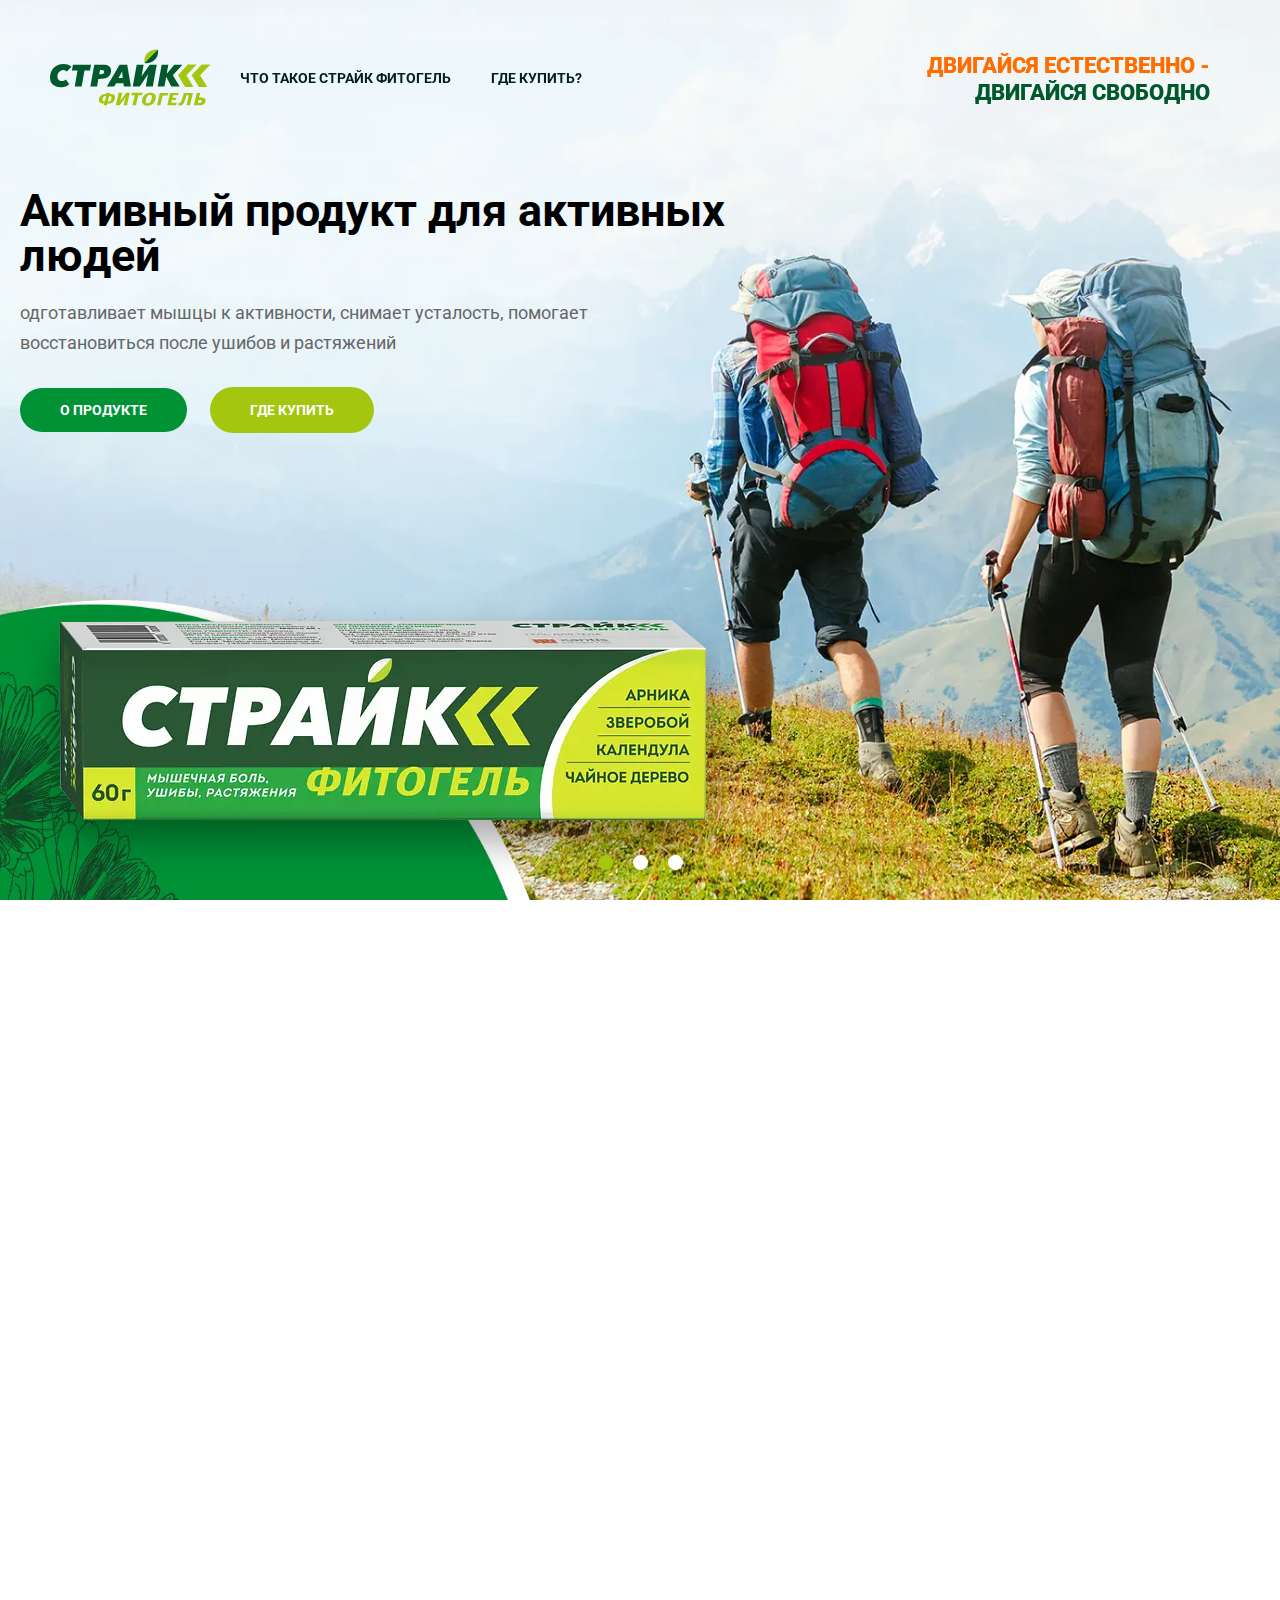
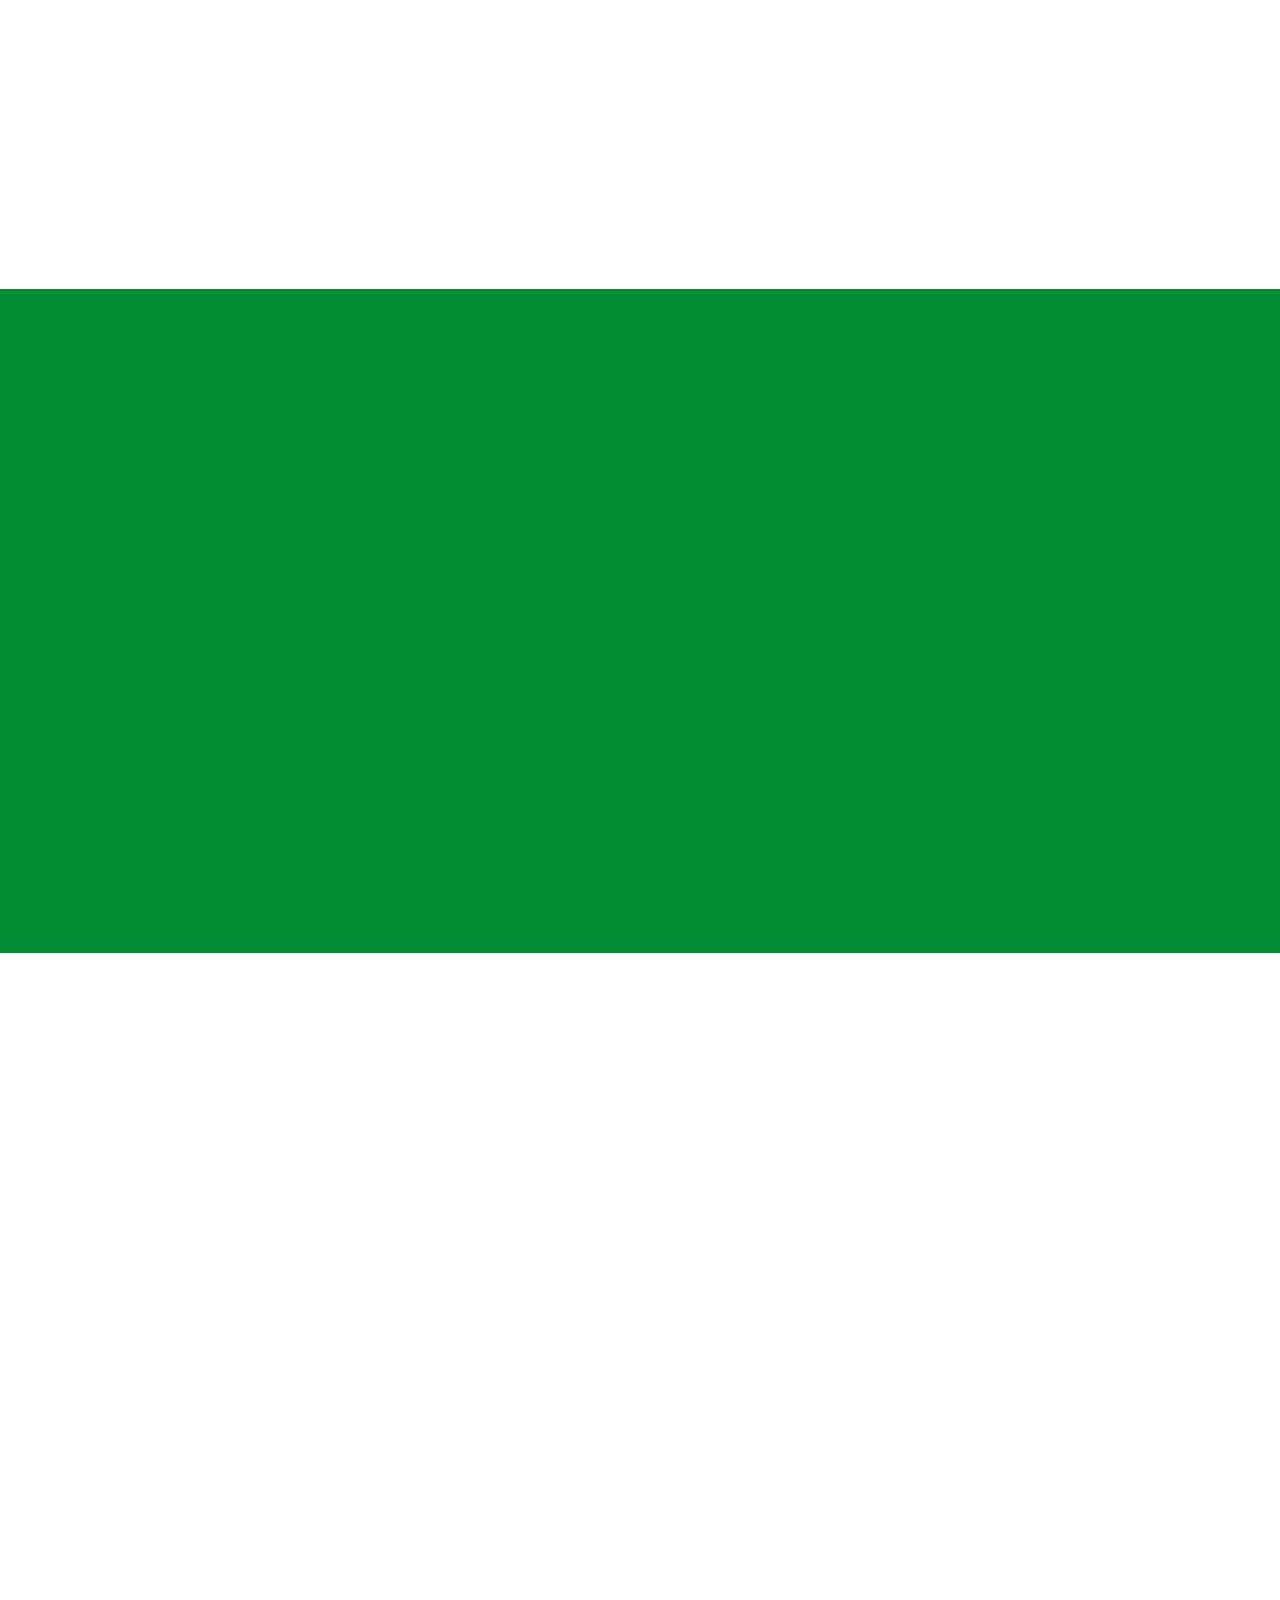
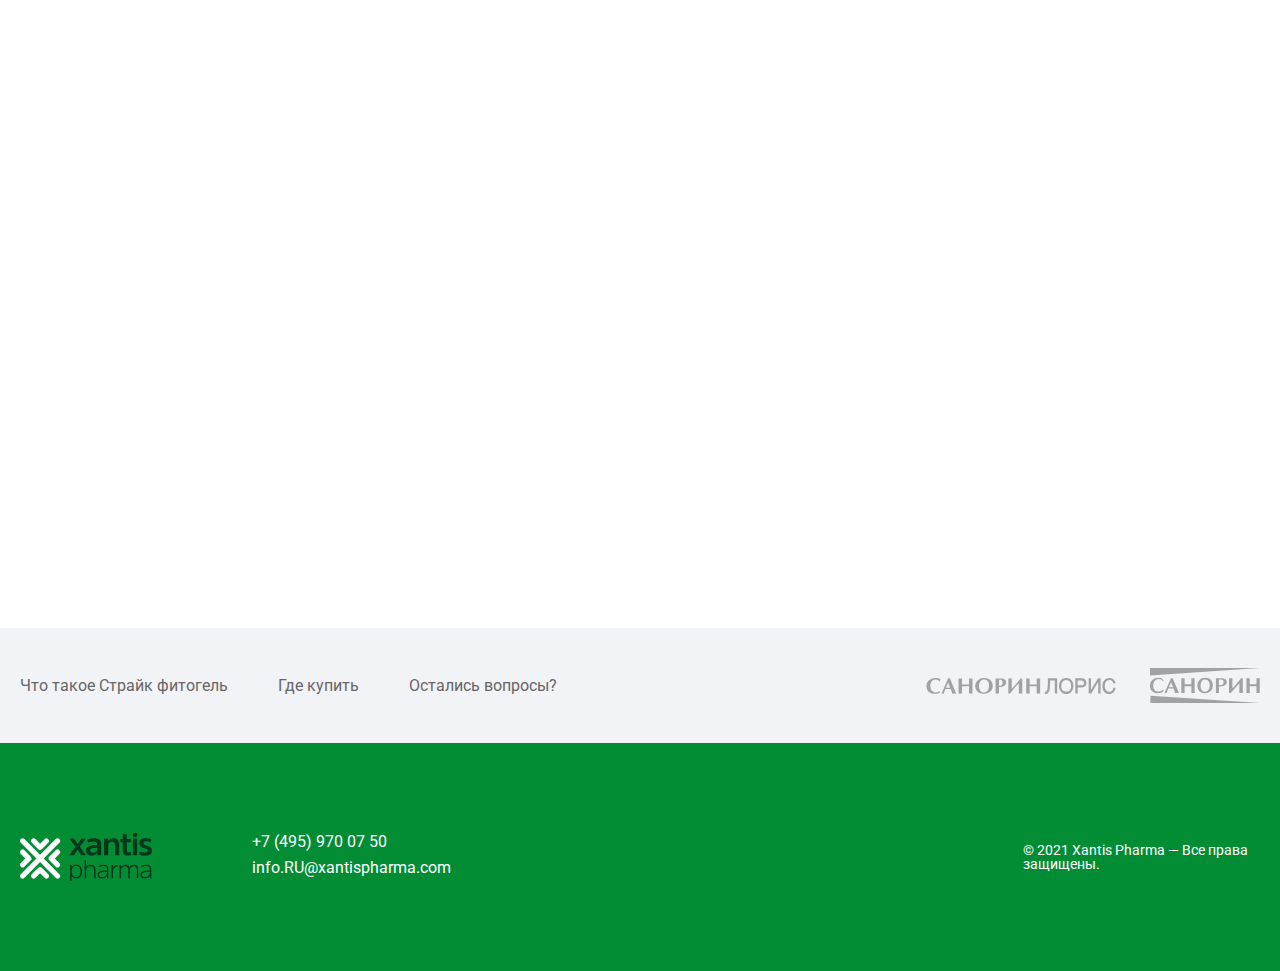
<file: index.html>
<!DOCTYPE html><html lang="ru"> <head>	<title>Страйк фитогель</title>	<meta charset="UTF-8">	<meta name="format-detection" content="telephone=no">	<link rel="stylesheet" href="css/style.min.css">	<link rel="shortcut icon" href="favicon.ico">	<!-- <meta name="robots" content="noindex, nofollow"> -->	<!-- <meta name="viewport" content="width=device-width, initial-scale=1.0, maximum-scale=1.0, user-scalable=0"> -->	<meta name="viewport" content="width=device-width, initial-scale=1.0"></head><body>	<div class="wrapper">		<header class="header">	<div class="header__content">		<a href="index.html" class="header__logo _goto-block ">			<svg viewBox="0 0 91 32">				<title>strike-logo</title>				<path fill="#a5c60e" style="fill: var(--color1, #a5c60e)"					d="M34.561 25.422h-0.552l0.184-0.681h-1.954l-0.184 0.681h-0.681c-0.016-0-0.036-0-0.055-0-0.82 0-1.58 0.255-2.205 0.69l0.013-0.008c-0.831 0.628-1.362 1.614-1.362 2.724v0c-0.002 0.029-0.003 0.064-0.003 0.098 0 0.532 0.229 1.012 0.594 1.344l0.001 0.001c0.466 0.345 1.052 0.552 1.687 0.552 0.015 0 0.030-0 0.045-0l-0.002 0h0.681l-0.259 1.035h1.954l0.259-1.035h0.681c0.014 0 0.030 0 0.046 0 1.090 0 2.070-0.469 2.751-1.216l0.003-0.003c0.484-0.601 0.777-1.374 0.777-2.216 0-0.025-0-0.051-0.001-0.076l0 0.004c0.005-0.047 0.007-0.102 0.007-0.157 0-0.509-0.223-0.966-0.577-1.278l-0.002-0.002c-0.461-0.291-1.022-0.464-1.624-0.464-0.078 0-0.155 0.003-0.232 0.009l0.010-0.001zM31.156 29.671h-0.17c-0.033 0.003-0.072 0.005-0.111 0.005-0.323 0-0.619-0.112-0.852-0.299l0.003 0.002c-0.118-0.143-0.189-0.329-0.189-0.53 0-0.034 0.002-0.067 0.006-0.1l-0 0.004c-0-0.005-0-0.012-0-0.018 0-0.62 0.207-1.192 0.557-1.65l-0.005 0.007c0.305-0.329 0.739-0.535 1.221-0.535 0.038 0 0.075 0.001 0.112 0.004l-0.005-0h0.15zM34.622 28.895c-0.277 0.472-0.783 0.784-1.361 0.784-0.053 0-0.106-0.003-0.158-0.008l0.007 0.001h-0.15l0.681-3.105h0.15c0.030-0.002 0.065-0.004 0.1-0.004 0.326 0 0.626 0.112 0.863 0.299l-0.003-0.002c0.137 0.166 0.22 0.38 0.22 0.614 0 0.023-0.001 0.047-0.002 0.070l0-0.003c-0.024 0.502-0.157 0.967-0.376 1.38l0.009-0.018zM41.221 27.533c-0.448 0.534-0.873 1.125-1.251 1.748l-0.036 0.063c0.218-0.742 0.368-1.26 0.552-2.043l0.592-2.588h-1.982l-1.641 7.144h2.104l2.288-2.921c0.407-0.497 0.789-1.051 1.126-1.636l0.032-0.060c-0.184 0.552-0.409 1.403-0.552 1.995l-0.592 2.588h1.954l1.621-7.096h-2.097zM46.601 24.727l-0.334 1.403h1.989l-1.328 5.693h1.989l1.328-5.693h1.954l0.681-1.403zM59.247 25.238c-0.562-0.374-1.252-0.597-1.994-0.597-0.063 0-0.125 0.002-0.187 0.005l0.009-0c-0.041-0.001-0.089-0.002-0.138-0.002-0.999 0-1.922 0.32-2.675 0.863l0.014-0.009c-1.167 0.879-1.914 2.262-1.914 3.819 0 0.008 0 0.016 0 0.023v-0.001c-0.003 0.045-0.005 0.098-0.005 0.151 0 0.729 0.316 1.384 0.82 1.835l0.002 0.002c0.611 0.428 1.369 0.683 2.187 0.683 0.048 0 0.095-0.001 0.142-0.003l-0.007 0c0.005 0 0.010 0 0.016 0 1.134 0 2.18-0.376 3.020-1.010l-0.013 0.009c1.014-0.97 1.649-2.33 1.662-3.838l0-0.002c0.001-0.030 0.002-0.066 0.002-0.101 0-0.75-0.369-1.415-0.935-1.821l-0.007-0.005zM56.959 30.114c-0.294 0.363-0.741 0.593-1.24 0.593-0.016 0-0.033-0-0.049-0.001l0.002 0c-0.038 0.004-0.081 0.006-0.125 0.006-0.355 0-0.676-0.143-0.91-0.374l0 0c-0.102-0.211-0.162-0.459-0.162-0.721 0-0.046 0.002-0.091 0.005-0.136l-0 0.006c0.044-1.182 0.468-2.258 1.152-3.116l-0.008 0.011c0.312-0.304 0.735-0.494 1.204-0.504l0.002-0c0.292 0.005 0.561 0.101 0.78 0.261l-0.004-0.003c0.227 0.186 0.37 0.467 0.37 0.781 0 0.025-0.001 0.050-0.003 0.074l0-0.003c-0.029 1.172-0.399 2.253-1.014 3.153l0.013-0.020zM67.35 24.754h-4.849l-1.655 7.103h1.954l1.328-5.652h2.724zM72.696 26.157l0.592-1.403h-4.937l-1.614 7.103h5.053l0.334-1.444h-3.099l0.368-1.553h2.247l0.334-1.403h-2.288l0.334-1.294zM75.938 25.64c-0.15 0.552-0.293 1.144-0.518 1.811-0.236 0.793-0.468 1.43-0.73 2.052l0.049-0.131c-0.143 0.31-0.302 0.576-0.485 0.823l0.009-0.012c-0.267 0.216-0.591 0.371-0.946 0.44l-0.014 0.002-0.334 0.075 0.15 1.294 0.627-0.075c0.597-0.028 1.151-0.188 1.641-0.453l-0.020 0.010c0.382-0.272 0.683-0.633 0.878-1.053l0.007-0.016c0.218-0.483 0.409-1.035 0.776-2.104 0.259-0.926 0.334-1.185 0.443-1.628l0.184-0.518h1.362l-1.328 5.693h1.989l1.662-7.096h-5.162zM87.883 27.819c-0.497-0.285-1.093-0.452-1.728-0.452-0.092 0-0.182 0.003-0.272 0.010l0.012-0.001h-1.069l0.627-2.622h-1.954l-1.641 7.103h3.099c0.057 0.003 0.124 0.004 0.192 0.004 0.86 0 1.661-0.256 2.33-0.695l-0.016 0.010c0.648-0.462 1.074-1.2 1.103-2.039l0-0.004c0-0.014 0.001-0.030 0.001-0.047 0-0.521-0.26-0.98-0.656-1.257l-0.005-0.003zM85.894 30.182c-0.222 0.165-0.502 0.264-0.805 0.264-0.040 0-0.080-0.002-0.119-0.005l0.005 0h-0.844l0.368-1.662h0.844c0.020-0.001 0.044-0.002 0.068-0.002 0.224 0 0.435 0.056 0.62 0.155l-0.007-0.003c0.157 0.078 0.263 0.238 0.263 0.422 0 0.022-0.001 0.043-0.004 0.064l0-0.002c0.002 0.020 0.003 0.043 0.003 0.067 0 0.295-0.145 0.555-0.368 0.715l-0.003 0.002zM83.388 8.669h-4.978l-5.543 6.034 3.984 6.653h4.767l-3.984-6.653zM91.24 8.669h-4.958l-5.68 6.027 4.127 6.653h4.767l-4.086-6.653zM61.399 0.109c-0.353-0.069-0.76-0.109-1.176-0.109-1.809 0-3.444 0.748-4.611 1.952l-0.002 0.002c-1.189 1.167-1.926 2.792-1.926 4.588 0 0.427 0.042 0.844 0.121 1.248l-0.007-0.041z">				</path>				<path fill="#00592c" style="fill: var(--color2, #00592c)"					d="M13.075 8.703l-0.627 3.262h3.214l-1.594 9.146h3.943l1.621-9.159h3.133l0.592-3.262zM34.050 14.635c0.431-0.659 0.687-1.466 0.687-2.333 0-0.082-0.002-0.164-0.007-0.245l0.001 0.011c0-0.006 0-0.014 0-0.021 0-0.509-0.108-0.994-0.302-1.431l0.009 0.023c-0.194-0.439-0.498-0.799-0.877-1.057l-0.009-0.005c-0.394-0.308-0.861-0.543-1.37-0.675l-0.026-0.006c-0.53-0.139-1.139-0.218-1.767-0.218-0.025 0-0.051 0-0.076 0l0.004-0h-5.121l-2.22 12.435h3.793l0.735-4.283h0.415c4.338 0.007 5.257-1.021 6.129-2.193zM30.332 13.79c-0.371 0.186-0.808 0.294-1.27 0.294-0.032 0-0.065-0.001-0.097-0.002l0.005 0h-0.947l0.443-2.343h0.817c0.025-0.001 0.055-0.001 0.085-0.001 0.369 0 0.719 0.081 1.033 0.226l-0.015-0.006c0.268 0.159 0.445 0.447 0.445 0.776 0 0.024-0.001 0.048-0.003 0.072l0-0.003c0.001 0.021 0.002 0.045 0.002 0.069 0 0.382-0.191 0.72-0.482 0.923l-0.004 0.002zM39.573 8.696l-7.205 12.415h4.161l1.069-1.907h4.161l0.293 1.907h3.984l-2.104-12.408zM39.021 16.242l1.989-3.664 0.402 3.664zM75.366 8.696h-4.638l-4.052 4.835h-0.218l0.885-4.835h-3.82l-2.234 12.415h3.827l0.96-5.312h0.184l2.765 5.312h4.767l-3.902-6.449zM5.121 12.939c0.273-0.341 0.609-0.62 0.991-0.823l0.017-0.008c0.379-0.206 0.829-0.327 1.308-0.327 0.019 0 0.038 0 0.056 0.001l-0.003-0c0.465 0.005 0.907 0.1 1.31 0.267l-0.023-0.009c0.321 0.137 0.592 0.335 0.808 0.583l0.002 0.003 2.649-2.724c-0.494-0.467-1.083-0.839-1.735-1.085l-0.036-0.012c-0.82-0.324-1.77-0.512-2.764-0.512-0.039 0-0.077 0-0.116 0.001l0.006-0c-0.012-0-0.025-0-0.039-0-1.074 0-2.099 0.205-3.040 0.578l0.056-0.020c-0.938 0.43-1.742 0.983-2.434 1.65l0.003-0.002c-1.326 1.442-2.138 3.374-2.138 5.496 0 0.012 0 0.024 0 0.036v-0.002c-0 0.019-0 0.041-0 0.063 0 0.792 0.148 1.55 0.417 2.247l-0.014-0.043c0.287 0.674 0.687 1.247 1.183 1.721l0.002 0.002c0.523 0.473 1.147 0.844 1.835 1.079l0.037 0.011c0.732 0.255 1.577 0.402 2.455 0.402 0.030 0 0.060-0 0.089-0l-0.005 0c0.041 0.001 0.089 0.001 0.138 0.001 0.563 0 1.113-0.055 1.646-0.16l-0.054 0.009c0.551-0.12 1.018-0.258 1.47-0.426l-0.074 0.024c0.423-0.182 0.781-0.374 1.121-0.591l-0.031 0.019c0.259-0.184 0.518-0.368 0.735-0.552l-1.88-2.724c-0.255 0.228-0.547 0.424-0.863 0.576l-0.022 0.010c-0.407 0.206-0.887 0.327-1.395 0.327-0 0-0.001 0-0.001 0h0c-0.046 0.003-0.1 0.005-0.154 0.005-0.702 0-1.338-0.283-1.801-0.74l0 0c-0.39-0.457-0.627-1.054-0.627-1.706 0-0.018 0-0.036 0.001-0.053l-0 0.003c-0-0.007-0-0.016-0-0.025 0-0.502 0.080-0.985 0.227-1.438l-0.009 0.033c0.159-0.451 0.396-0.839 0.697-1.167l-0.002 0.002zM52.11 15.356l1.178-6.626h-3.977l-2.213 12.381h3.977l4.678-6.994-1.212 6.994h3.977l2.206-12.415h-3.977zM59.601 5.945c1.179-1.192 1.907-2.833 1.907-4.643 0-0.422-0.040-0.835-0.115-1.235l0.006 0.041-7.6 7.641c0.339 0.062 0.729 0.097 1.128 0.097 1.818 0 3.463-0.737 4.654-1.929l0-0z">				</path>			</svg>		</a>		<div class="header__navigation">			<div class="header__menu menu">				<div class="menu__icon icon-menu">					<span></span>					<span></span>					<span></span>				</div>				<nav class="menu__body">					<ul class="menu__list">						<li><a href="product.html" class="menu__link _goto-block ">Что такое страйк фитогель</a></li>						<li><a href="buy.html" class="menu__link _goto-block">Где купить?</a></li>					</ul>				</nav>			</div>			<div class="header__slogan">				<p class="header__slogan-text">					<span>двигайся естественно - </span> двигайся свободно				</p>			</div>		</div>	</div></header>		<main class="page">			<div class="page__slider slider-page">				<div class="slider-page__body _swiper">					<div class="slider-page__slide _scr-item">						<div class="slider-page__content content-slider _container">							<div class="content-slider__inner">								<div class="content-slider__title _scr-item">Активный продукт для активных людей</div>								<div class="content-slider__text _scr-item">одготавливает мышцы к активности, снимает усталость,									помогает									восстановиться после ушибов и									растяжений								</div>								<div class="content-slider__button _scr-item">									<a href="#" class="content-slider__link btn">О продукте</a>									<a href="#" class="content-slider__link btn_two">Где купить</a>								</div>							</div>							<div class="content-slider__image _scr-item">								<picture><source srcset="img/icons/content/02.webp" type="image/webp"><img src="img/icons/content/02.png" alt=""></picture>							</div>						</div>						<div class="slider-page__image _ibg">							<picture><source srcset="img/icons/content/bg_content.webp" type="image/webp"><img src="img/icons/content/bg_content.jpg" alt=""></picture>						</div>					</div>					<div class="slider-page__slide _scr-item">						<div class="slider-page__content content-slider _container">							<div class="content-slider__inner">								<div class="content-slider__title _scr-item">Активный продукт для активных людей</div>								<div class="content-slider__text _scr-item">одготавливает мышцы к активности, снимает усталость,									помогает									восстановиться после ушибов и									растяжений								</div>								<div class="content-slider__button _scr-item">									<a href="#" class="content-slider__link btn">О продукте</a>									<a href="#" class="content-slider__link btn_two">Где купить</a>								</div>							</div>							<div class="content-slider__image _scr-item">								<picture><source srcset="img/icons/content/02.webp" type="image/webp"><img src="img/icons/content/02.png" alt=""></picture>							</div>						</div>						<div class="slider-page__image _ibg">							<picture><source srcset="img/icons/content/05.webp" type="image/webp"><img src="img/icons/content/05.jpg" alt=""></picture>						</div>					</div>					<div class="slider-page__slide _scr-item">						<div class="slider-page__content content-slider _container">							<div class="content-slider__inner">								<div class="content-slider__title _scr-item">Активный продукт для активных людей</div>								<div class="content-slider__text _scr-item">одготавливает мышцы к активности, снимает усталость,									помогает									восстановиться после ушибов и									растяжений								</div>								<div class="content-slider__button _scr-item">									<a href="#" class="content-slider__link btn">О продукте</a>									<a href="#" class="content-slider__link btn_two">Где купить</a>								</div>							</div>							<div class="content-slider__image _scr-item">								<picture><source srcset="img/icons/content/02.webp" type="image/webp"><img src="img/icons/content/02.png" alt=""></picture>							</div>						</div>						<div class="slider-page__image _ibg">							<picture><source srcset="img/icons/content/06.webp" type="image/webp"><img src="img/icons/content/06.jpg" alt=""></picture>						</div>					</div>				</div>				<div class="slider-page__pagination"></div>			</div>			<div class="page__nature nature-page">				<div class="nature-page__body _container">					<div class="nature-page__top top-nature">						<div class="top-nature__title _subtitle _scr-item">							Натурально						</div>						<div class="top-nature__text _subtext _scr-item">							Гель оказывает смягчающее, расслабляющее и успокаивающее действие, которое обусловлено входящими в							его состав натуральными компонентами.						</div>					</div>					<div class="nature-page__body body-nature">						<div class="body-nature__row">							<div class="body-nature__column _scr-item">								<div class="body-nature__item">									<div class="body-nature__image">										<picture><source srcset="img/icons/nature/01.webp" type="image/webp"><img src="img/icons/nature/01.jpg" alt=""></picture>									</div>									<div class="body-nature__content">										<div class="body-nature__title">Арника</div>										<div class="body-nature__text">											традиционно используется при синяках и мышечной боли. Обладает противовоспалительными,											болеутоляющими и ранозаживляющими свойствами. </div>									</div>								</div>							</div>							<div class="body-nature__column _scr-item">								<div class="body-nature__item">									<div class="body-nature__image">										<picture><source srcset="img/icons/nature/02.webp" type="image/webp"><img src="img/icons/nature/02.jpg" alt=""></picture>									</div>									<div class="body-nature__content">										<div class="body-nature__title">Зверобой</div>										<div class="body-nature__text">											обладает легким вяжущим действием, нормализует обменные процесы, улучшает											кровообращение в коже. Антисептик. </div>									</div>								</div>							</div>							<div class="body-nature__column _scr-item">								<div class="body-nature__item">									<div class="body-nature__image">										<picture><source srcset="img/icons/nature/03.webp" type="image/webp"><img src="img/icons/nature/03.jpg" alt=""></picture>									</div>									<div class="body-nature__content">										<div class="body-nature__title">Календула</div>										<div class="body-nature__text">											успокаивает и регенерирует кожу, стимулирует обмен веществ, усиливает кровообращение в											клетках кожи. </div>									</div>								</div>							</div>							<div class="body-nature__column _scr-item">								<div class="body-nature__item">									<div class="body-nature__image">										<picture><source srcset="img/icons/nature/04.webp" type="image/webp"><img src="img/icons/nature/04.jpg" alt=""></picture>									</div>									<div class="body-nature__content">										<div class="body-nature__title">Чайное дерево</div>										<div class="body-nature__text">											оказывает разогревающее и мягкое обезболивающее действие, активизирует кровообращение в											месте локализации заболевания. </div>									</div>								</div>							</div>						</div>					</div>				</div>			</div>			<div class="page__easy easy-page">				<div class="easy-page__body">					<div class="easy-page__top top-easy">						<div class="top-easy__title _subtitle _scr-item">							Натурально						</div>						<div class="top-easy__text _subtext _scr-item">							Гель оказывает смягчающее, расслабляющее и успокаивающее действие, которое обусловлено входящими в							его состав натуральными компонентами.						</div>					</div>					<div class="easy-page__body body-easy">						<div class="body-easy__row">							<div class="body-easy__column _scr-item">								<div class="body-easy__item">									<div class="body-easy__image">										<picture><source srcset="img/icons/easy/01.webp" type="image/webp"><img src="img/icons/easy/01.png" alt=""></picture>									</div>									<div class="body-easy__content">										<div class="body-easy__title">При синяках</div>									</div>								</div>							</div>							<div class="body-easy__column _scr-item">								<div class="body-easy__item">									<div class="body-easy__image">										<picture><source srcset="img/icons/easy/02.webp" type="image/webp"><img src="img/icons/easy/02.jpg" alt=""></picture>									</div>									<div class="body-easy__content">										<div class="body-easy__title"> При ушибах </div>									</div>								</div>							</div>							<div class="body-easy__column _scr-item">								<div class="body-easy__item">									<div class="body-easy__image">										<picture><source srcset="img/icons/easy/03.webp" type="image/webp"><img src="img/icons/easy/03.jpg" alt=""></picture>									</div>									<div class="body-easy__content">										<div class="body-easy__title"> При растяжениях										</div>									</div>								</div>							</div>							<div class="body-easy__column _scr-item">								<div class="body-easy__item">									<div class="body-easy__image">										<picture><source srcset="img/icons/easy/04.webp" type="image/webp"><img src="img/icons/easy/04.jpg" alt=""></picture>									</div>									<div class="body-easy__content">										<div class="body-easy__title"> При физических нагрузках </div>									</div>								</div>							</div>							<div class="body-easy__column _scr-item">								<div class="body-easy__item">									<div class="body-easy__image">										<picture><source srcset="img/icons/easy/05.webp" type="image/webp"><img src="img/icons/easy/05.jpg" alt=""></picture>									</div>									<div class="body-easy__content">										<div class="body-easy__title"> При усталости и тяжести в ногах </div>									</div>								</div>							</div>						</div>					</div>				</div>			</div>			<div class="page__comfort comfort-page">				<div class="comfort-page__body _container">					<div class="comfort-page__top top-comfort">						<div class="top-comfort__title _subtitle _scr-item">							Удобно						</div>						<div class="top-comfort__text _subtext _scr-item">							Полностью впитывается и не оставляет следов на одежде. Небольшое количество геля нанести на кожу							легкими массирующими движениями до полного впитывания.						</div>					</div>					<div class="comfort-page__body body-comfort">						<div class="body-comfort_row">							<div class="body-comfort__column _scr-item">								<div class="body-comfort__item">									<div class="body-comfort__image">										<picture><source srcset="img/icons/comfort/01.webp" type="image/webp"><img src="img/icons/comfort/01.png" alt=""></picture>									</div>									<div class="body-comfort_content">										<div class="body-comfort__title">Шея</div>									</div>								</div>							</div>							<div class="body-comfort__column _scr-item">								<div class="body-comfort__item">									<div class="body-comfort__image">										<picture><source srcset="img/icons/comfort/02.webp" type="image/webp"><img src="img/icons/comfort/02.png" alt=""></picture>									</div>									<div class="body-comfort_content">										<div class="body-comfort__title">Спина</div>									</div>								</div>							</div>							<div class="body-comfort__column _scr-item">								<div class="body-comfort__item">									<div class="body-comfort__image">										<picture><source srcset="img/icons/comfort/03.webp" type="image/webp"><img src="img/icons/comfort/03.png" alt=""></picture>									</div>									<div class="body-comfort_content">										<div class="body-comfort__title">Кисти рук</div>									</div>								</div>							</div>							<div class="body-comfort__column _scr-item">								<div class="body-comfort__item">									<div class="body-comfort__image">										<picture><source srcset="img/icons/comfort/04.webp" type="image/webp"><img src="img/icons/comfort/04.png" alt=""></picture>									</div>									<div class="body-comfort_content">										<div class="body-comfort__title">Ступни</div>									</div>								</div>							</div>							<div class="body-comfort__column _scr-item">								<div class="body-comfort__item">									<div class="body-comfort__image">										<picture><source srcset="img/icons/comfort/05.webp" type="image/webp"><img src="img/icons/comfort/05.png" alt=""></picture>									</div>									<div class="body-comfort_content">										<div class="body-comfort__title">Колени</div>									</div>								</div>							</div>							<div class="body-comfort__column _scr-item">								<div class="body-comfort__item">									<div class="body-comfort__image">										<picture><source srcset="img/icons/comfort/06.webp" type="image/webp"><img src="img/icons/comfort/06.png" alt=""></picture>									</div>									<div class="body-comfort_content">										<div class="body-comfort__title">После массажа</div>									</div>								</div>							</div>						</div>					</div>				</div>			</div>		</main>		<footer class="footer">	<div class="footer__content _container">		<div class="footer__content-top top-footer">			<ul class="top-footer__nav">				<li><a href="product.html" class="top-footer__link _goto-block">Что такое Страйк фитогель</a></li>				<li><a href="buy.html" class="top-footer__link _goto-block">Где купить</a></li>				<li><a href="#callback" class="top-footer__link _popup-link">Остались вопросы?</a></li>			</ul>			<div class="top-footer__inner">				<a href="#" class="top-footer__logo">					<picture><source srcset="img/icons/footer/01.svg" type="image/webp"><img src="img/icons/footer/01.svg" alt=""></picture>				</a>				<a href="#" class="top-footer__logo">					<picture><source srcset="img/icons/footer/02.svg" type="image/webp"><img src="img/icons/footer/02.svg" alt=""></picture>				</a>			</div>		</div>	</div>	<div class="footer__content-bottom bottom-footer">		<div class="bottom-footer__inner _container">			<a href="#" class="bottom-footer__logo">				<picture><source srcset="img/icons/footer/03.svg" type="image/webp"><img src="img/icons/footer/03.svg" alt=""></picture>			</a>			<div class="bottom-footer__body">				<a href="tel:+74959700750" class="bottom-footer__phone">+7 (495) 970 07 50</a>				<a href="mailto:info.RU@xantispharma.com" class="bottom-footer__mail">info.RU@xantispharma.com </a>			</div>			<div data-da=".footer__content-bottom,767,2" class="bottom-footer__copyright">				<p class="bottom-footer__text">					© 2021 Xantis Pharma — Все права защищены.				</p>			</div>		</div>	</div></footer>	</div>	<div class="popup popup_callback">	<div class="popup__content">		<div class="popup__body">			<div class="popup__close"></div>			<form action="#" class="form">				<div class="form-checkout__column">					<div class="form-checkout__line">						<div class="form-checkout__label">Имя:&nbsp; <span>*</span></div>						<div class="form-checkout__input">							<input autocomplete="off" type="text" name="form[]" data-error="Ошибка" data-value=""								class="input _req">						</div>					</div>					<div class="form-checkout__line">						<div class="form-checkout__label">Моб. телефон:&nbsp;<span>*</span></div>						<div class="form-checkout__input">							<input autocomplete="off" type="text" name="form[]" data-error="Ошибка" data-value=""								class="input _req">						</div>					</div>					<div class="form-checkout__line">						<div class="form-checkout__label">Ваш E-mail:&nbsp;</div>						<div class="form-checkout__input">							<input autocomplete="off" type="text" name="form[]" data-error="Ошибка" data-value=""								class="input _req">						</div>					</div>				</div>				<button type="submit" class="form__btn btn">Отправить</button>			</form>		</div>	</div></div><div class="popup popup_video">	<div class="popup__content">		<div class="popup__body">			<div class="popup__close popup__close_video"></div>			<div class="popup__video _video"></div>		</div>	</div></div>	<!-- <script src="https://code.jquery.com/jquery-3.3.1.min.js"></script> --><script src="js/vendors.min.js"></script><script src="js/app.min.js"></script></body></html>
</file>
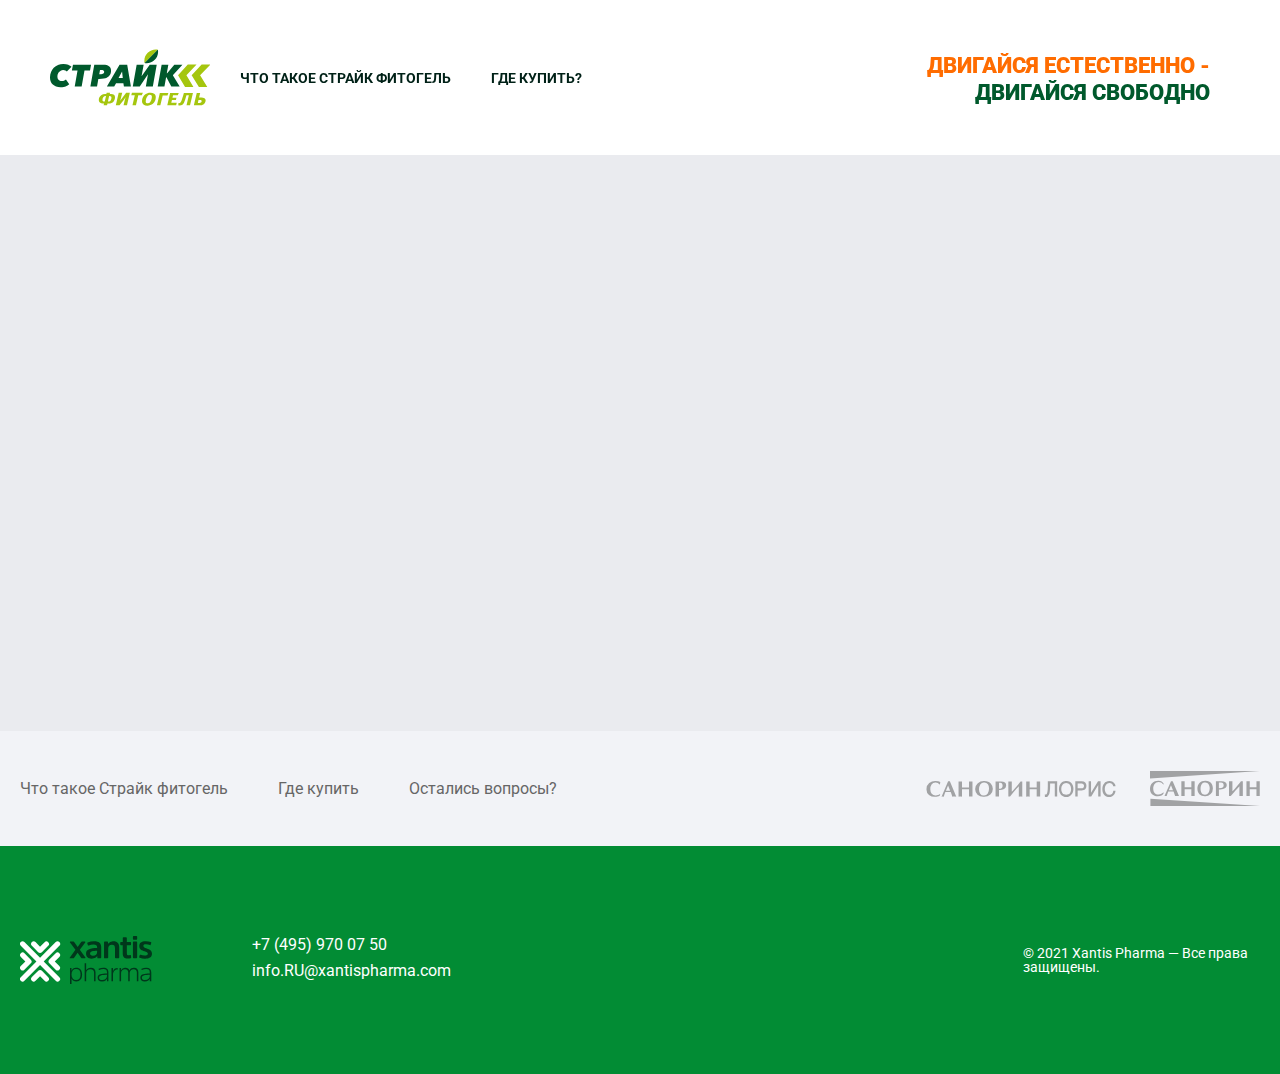
<file: buy.html>
<!DOCTYPE html><html lang="ru"> <head>	<title>Страйк фитогель</title>	<meta charset="UTF-8">	<meta name="format-detection" content="telephone=no">	<link rel="stylesheet" href="css/style.min.css">	<link rel="shortcut icon" href="favicon.ico">	<!-- <meta name="robots" content="noindex, nofollow"> -->	<!-- <meta name="viewport" content="width=device-width, initial-scale=1.0, maximum-scale=1.0, user-scalable=0"> -->	<meta name="viewport" content="width=device-width, initial-scale=1.0"></head><body>	<div class="wrapper">		<header class="header">	<div class="header__content">		<a href="index.html" class="header__logo _goto-block ">			<svg viewBox="0 0 91 32">				<title>strike-logo</title>				<path fill="#a5c60e" style="fill: var(--color1, #a5c60e)"					d="M34.561 25.422h-0.552l0.184-0.681h-1.954l-0.184 0.681h-0.681c-0.016-0-0.036-0-0.055-0-0.82 0-1.58 0.255-2.205 0.69l0.013-0.008c-0.831 0.628-1.362 1.614-1.362 2.724v0c-0.002 0.029-0.003 0.064-0.003 0.098 0 0.532 0.229 1.012 0.594 1.344l0.001 0.001c0.466 0.345 1.052 0.552 1.687 0.552 0.015 0 0.030-0 0.045-0l-0.002 0h0.681l-0.259 1.035h1.954l0.259-1.035h0.681c0.014 0 0.030 0 0.046 0 1.090 0 2.070-0.469 2.751-1.216l0.003-0.003c0.484-0.601 0.777-1.374 0.777-2.216 0-0.025-0-0.051-0.001-0.076l0 0.004c0.005-0.047 0.007-0.102 0.007-0.157 0-0.509-0.223-0.966-0.577-1.278l-0.002-0.002c-0.461-0.291-1.022-0.464-1.624-0.464-0.078 0-0.155 0.003-0.232 0.009l0.010-0.001zM31.156 29.671h-0.17c-0.033 0.003-0.072 0.005-0.111 0.005-0.323 0-0.619-0.112-0.852-0.299l0.003 0.002c-0.118-0.143-0.189-0.329-0.189-0.53 0-0.034 0.002-0.067 0.006-0.1l-0 0.004c-0-0.005-0-0.012-0-0.018 0-0.62 0.207-1.192 0.557-1.65l-0.005 0.007c0.305-0.329 0.739-0.535 1.221-0.535 0.038 0 0.075 0.001 0.112 0.004l-0.005-0h0.15zM34.622 28.895c-0.277 0.472-0.783 0.784-1.361 0.784-0.053 0-0.106-0.003-0.158-0.008l0.007 0.001h-0.15l0.681-3.105h0.15c0.030-0.002 0.065-0.004 0.1-0.004 0.326 0 0.626 0.112 0.863 0.299l-0.003-0.002c0.137 0.166 0.22 0.38 0.22 0.614 0 0.023-0.001 0.047-0.002 0.070l0-0.003c-0.024 0.502-0.157 0.967-0.376 1.38l0.009-0.018zM41.221 27.533c-0.448 0.534-0.873 1.125-1.251 1.748l-0.036 0.063c0.218-0.742 0.368-1.26 0.552-2.043l0.592-2.588h-1.982l-1.641 7.144h2.104l2.288-2.921c0.407-0.497 0.789-1.051 1.126-1.636l0.032-0.060c-0.184 0.552-0.409 1.403-0.552 1.995l-0.592 2.588h1.954l1.621-7.096h-2.097zM46.601 24.727l-0.334 1.403h1.989l-1.328 5.693h1.989l1.328-5.693h1.954l0.681-1.403zM59.247 25.238c-0.562-0.374-1.252-0.597-1.994-0.597-0.063 0-0.125 0.002-0.187 0.005l0.009-0c-0.041-0.001-0.089-0.002-0.138-0.002-0.999 0-1.922 0.32-2.675 0.863l0.014-0.009c-1.167 0.879-1.914 2.262-1.914 3.819 0 0.008 0 0.016 0 0.023v-0.001c-0.003 0.045-0.005 0.098-0.005 0.151 0 0.729 0.316 1.384 0.82 1.835l0.002 0.002c0.611 0.428 1.369 0.683 2.187 0.683 0.048 0 0.095-0.001 0.142-0.003l-0.007 0c0.005 0 0.010 0 0.016 0 1.134 0 2.18-0.376 3.020-1.010l-0.013 0.009c1.014-0.97 1.649-2.33 1.662-3.838l0-0.002c0.001-0.030 0.002-0.066 0.002-0.101 0-0.75-0.369-1.415-0.935-1.821l-0.007-0.005zM56.959 30.114c-0.294 0.363-0.741 0.593-1.24 0.593-0.016 0-0.033-0-0.049-0.001l0.002 0c-0.038 0.004-0.081 0.006-0.125 0.006-0.355 0-0.676-0.143-0.91-0.374l0 0c-0.102-0.211-0.162-0.459-0.162-0.721 0-0.046 0.002-0.091 0.005-0.136l-0 0.006c0.044-1.182 0.468-2.258 1.152-3.116l-0.008 0.011c0.312-0.304 0.735-0.494 1.204-0.504l0.002-0c0.292 0.005 0.561 0.101 0.78 0.261l-0.004-0.003c0.227 0.186 0.37 0.467 0.37 0.781 0 0.025-0.001 0.050-0.003 0.074l0-0.003c-0.029 1.172-0.399 2.253-1.014 3.153l0.013-0.020zM67.35 24.754h-4.849l-1.655 7.103h1.954l1.328-5.652h2.724zM72.696 26.157l0.592-1.403h-4.937l-1.614 7.103h5.053l0.334-1.444h-3.099l0.368-1.553h2.247l0.334-1.403h-2.288l0.334-1.294zM75.938 25.64c-0.15 0.552-0.293 1.144-0.518 1.811-0.236 0.793-0.468 1.43-0.73 2.052l0.049-0.131c-0.143 0.31-0.302 0.576-0.485 0.823l0.009-0.012c-0.267 0.216-0.591 0.371-0.946 0.44l-0.014 0.002-0.334 0.075 0.15 1.294 0.627-0.075c0.597-0.028 1.151-0.188 1.641-0.453l-0.020 0.010c0.382-0.272 0.683-0.633 0.878-1.053l0.007-0.016c0.218-0.483 0.409-1.035 0.776-2.104 0.259-0.926 0.334-1.185 0.443-1.628l0.184-0.518h1.362l-1.328 5.693h1.989l1.662-7.096h-5.162zM87.883 27.819c-0.497-0.285-1.093-0.452-1.728-0.452-0.092 0-0.182 0.003-0.272 0.010l0.012-0.001h-1.069l0.627-2.622h-1.954l-1.641 7.103h3.099c0.057 0.003 0.124 0.004 0.192 0.004 0.86 0 1.661-0.256 2.33-0.695l-0.016 0.010c0.648-0.462 1.074-1.2 1.103-2.039l0-0.004c0-0.014 0.001-0.030 0.001-0.047 0-0.521-0.26-0.98-0.656-1.257l-0.005-0.003zM85.894 30.182c-0.222 0.165-0.502 0.264-0.805 0.264-0.040 0-0.080-0.002-0.119-0.005l0.005 0h-0.844l0.368-1.662h0.844c0.020-0.001 0.044-0.002 0.068-0.002 0.224 0 0.435 0.056 0.62 0.155l-0.007-0.003c0.157 0.078 0.263 0.238 0.263 0.422 0 0.022-0.001 0.043-0.004 0.064l0-0.002c0.002 0.020 0.003 0.043 0.003 0.067 0 0.295-0.145 0.555-0.368 0.715l-0.003 0.002zM83.388 8.669h-4.978l-5.543 6.034 3.984 6.653h4.767l-3.984-6.653zM91.24 8.669h-4.958l-5.68 6.027 4.127 6.653h4.767l-4.086-6.653zM61.399 0.109c-0.353-0.069-0.76-0.109-1.176-0.109-1.809 0-3.444 0.748-4.611 1.952l-0.002 0.002c-1.189 1.167-1.926 2.792-1.926 4.588 0 0.427 0.042 0.844 0.121 1.248l-0.007-0.041z">				</path>				<path fill="#00592c" style="fill: var(--color2, #00592c)"					d="M13.075 8.703l-0.627 3.262h3.214l-1.594 9.146h3.943l1.621-9.159h3.133l0.592-3.262zM34.050 14.635c0.431-0.659 0.687-1.466 0.687-2.333 0-0.082-0.002-0.164-0.007-0.245l0.001 0.011c0-0.006 0-0.014 0-0.021 0-0.509-0.108-0.994-0.302-1.431l0.009 0.023c-0.194-0.439-0.498-0.799-0.877-1.057l-0.009-0.005c-0.394-0.308-0.861-0.543-1.37-0.675l-0.026-0.006c-0.53-0.139-1.139-0.218-1.767-0.218-0.025 0-0.051 0-0.076 0l0.004-0h-5.121l-2.22 12.435h3.793l0.735-4.283h0.415c4.338 0.007 5.257-1.021 6.129-2.193zM30.332 13.79c-0.371 0.186-0.808 0.294-1.27 0.294-0.032 0-0.065-0.001-0.097-0.002l0.005 0h-0.947l0.443-2.343h0.817c0.025-0.001 0.055-0.001 0.085-0.001 0.369 0 0.719 0.081 1.033 0.226l-0.015-0.006c0.268 0.159 0.445 0.447 0.445 0.776 0 0.024-0.001 0.048-0.003 0.072l0-0.003c0.001 0.021 0.002 0.045 0.002 0.069 0 0.382-0.191 0.72-0.482 0.923l-0.004 0.002zM39.573 8.696l-7.205 12.415h4.161l1.069-1.907h4.161l0.293 1.907h3.984l-2.104-12.408zM39.021 16.242l1.989-3.664 0.402 3.664zM75.366 8.696h-4.638l-4.052 4.835h-0.218l0.885-4.835h-3.82l-2.234 12.415h3.827l0.96-5.312h0.184l2.765 5.312h4.767l-3.902-6.449zM5.121 12.939c0.273-0.341 0.609-0.62 0.991-0.823l0.017-0.008c0.379-0.206 0.829-0.327 1.308-0.327 0.019 0 0.038 0 0.056 0.001l-0.003-0c0.465 0.005 0.907 0.1 1.31 0.267l-0.023-0.009c0.321 0.137 0.592 0.335 0.808 0.583l0.002 0.003 2.649-2.724c-0.494-0.467-1.083-0.839-1.735-1.085l-0.036-0.012c-0.82-0.324-1.77-0.512-2.764-0.512-0.039 0-0.077 0-0.116 0.001l0.006-0c-0.012-0-0.025-0-0.039-0-1.074 0-2.099 0.205-3.040 0.578l0.056-0.020c-0.938 0.43-1.742 0.983-2.434 1.65l0.003-0.002c-1.326 1.442-2.138 3.374-2.138 5.496 0 0.012 0 0.024 0 0.036v-0.002c-0 0.019-0 0.041-0 0.063 0 0.792 0.148 1.55 0.417 2.247l-0.014-0.043c0.287 0.674 0.687 1.247 1.183 1.721l0.002 0.002c0.523 0.473 1.147 0.844 1.835 1.079l0.037 0.011c0.732 0.255 1.577 0.402 2.455 0.402 0.030 0 0.060-0 0.089-0l-0.005 0c0.041 0.001 0.089 0.001 0.138 0.001 0.563 0 1.113-0.055 1.646-0.16l-0.054 0.009c0.551-0.12 1.018-0.258 1.47-0.426l-0.074 0.024c0.423-0.182 0.781-0.374 1.121-0.591l-0.031 0.019c0.259-0.184 0.518-0.368 0.735-0.552l-1.88-2.724c-0.255 0.228-0.547 0.424-0.863 0.576l-0.022 0.010c-0.407 0.206-0.887 0.327-1.395 0.327-0 0-0.001 0-0.001 0h0c-0.046 0.003-0.1 0.005-0.154 0.005-0.702 0-1.338-0.283-1.801-0.74l0 0c-0.39-0.457-0.627-1.054-0.627-1.706 0-0.018 0-0.036 0.001-0.053l-0 0.003c-0-0.007-0-0.016-0-0.025 0-0.502 0.080-0.985 0.227-1.438l-0.009 0.033c0.159-0.451 0.396-0.839 0.697-1.167l-0.002 0.002zM52.11 15.356l1.178-6.626h-3.977l-2.213 12.381h3.977l4.678-6.994-1.212 6.994h3.977l2.206-12.415h-3.977zM59.601 5.945c1.179-1.192 1.907-2.833 1.907-4.643 0-0.422-0.040-0.835-0.115-1.235l0.006 0.041-7.6 7.641c0.339 0.062 0.729 0.097 1.128 0.097 1.818 0 3.463-0.737 4.654-1.929l0-0z">				</path>			</svg>		</a>		<div class="header__navigation">			<div class="header__menu menu">				<div class="menu__icon icon-menu">					<span></span>					<span></span>					<span></span>				</div>				<nav class="menu__body">					<ul class="menu__list">						<li><a href="product.html" class="menu__link _goto-block ">Что такое страйк фитогель</a></li>						<li><a href="buy.html" class="menu__link _goto-block">Где купить?</a></li>					</ul>				</nav>			</div>			<div class="header__slogan">				<p class="header__slogan-text">					<span>двигайся естественно - </span> двигайся свободно				</p>			</div>		</div>	</div></header>		<main class="page">			<div class="page__buy buy-page">				<div class="buy-page__body _container">					<div class="buy-page__title _scr-item">Где купить</div>					<div class="buy-page__items">						<div class="buy-page__item _scr-item">							<div class="buy-page__inner">								<a href="#" class="buy-page__link">									<picture><source srcset="img/icons/buy/01.webp" type="image/webp"><img class="buy-page__img" src="img/icons/buy/01.png" alt=""></picture>								</a>							</div>						</div>						<div class="buy-page__item _scr-item">							<div class="buy-page__inner">								<a href="#" class="buy-page__link">									<picture><source srcset="img/icons/buy/02.webp" type="image/webp"><img class="buy-page__img" src="img/icons/buy/02.png" alt=""></picture>								</a>							</div>						</div>						<div class="buy-page__item _scr-item">							<div class="buy-page__inner">								<a href="#" class="buy-page__link">									<picture><source srcset="img/icons/buy/03.webp" type="image/webp"><img class="buy-page__img" src="img/icons/buy/03.png" alt=""></picture>								</a>							</div>						</div>						<div class="buy-page__item _scr-item">							<div class="buy-page__inner">								<a href="#" class="buy-page__link">									<picture><source srcset="img/icons/buy/04.webp" type="image/webp"><img class="buy-page__img" src="img/icons/buy/04.png" alt=""></picture>								</a>							</div>						</div>						<div class="buy-page__item _scr-item">							<div class="buy-page__inner">								<a href="#" class="buy-page__link">									<picture><source srcset="img/icons/buy/05.webp" type="image/webp"><img class="buy-page__img" src="img/icons/buy/05.png" alt=""></picture>								</a>							</div>						</div>						<div class="buy-page__item _scr-item">							<div class="buy-page__inner">								<a href="#" class="buy-page__link">									<picture><source srcset="img/icons/buy/06.webp" type="image/webp"><img class="buy-page__img" src="img/icons/buy/06.png" alt=""></picture>								</a>							</div>						</div>						<div class="buy-page__item _scr-item">							<div class="buy-page__inner">								<a href="#" class="buy-page__link">									<picture><source srcset="img/icons/buy/07.webp" type="image/webp"><img class="buy-page__img" src="img/icons/buy/07.png" alt=""></picture>								</a>							</div>						</div>						<div class="buy-page__item _scr-item">							<div class="buy-page__inner">								<a href="#" class="buy-page__link">									<picture><source srcset="img/icons/buy/08.webp" type="image/webp"><img class="buy-page__img" src="img/icons/buy/08.png" alt=""></picture>								</a>							</div>						</div>					</div>				</div>			</div>		</main>		<footer class="footer">	<div class="footer__content _container">		<div class="footer__content-top top-footer">			<ul class="top-footer__nav">				<li><a href="product.html" class="top-footer__link _goto-block">Что такое Страйк фитогель</a></li>				<li><a href="buy.html" class="top-footer__link _goto-block">Где купить</a></li>				<li><a href="#callback" class="top-footer__link _popup-link">Остались вопросы?</a></li>			</ul>			<div class="top-footer__inner">				<a href="#" class="top-footer__logo">					<picture><source srcset="img/icons/footer/01.svg" type="image/webp"><img src="img/icons/footer/01.svg" alt=""></picture>				</a>				<a href="#" class="top-footer__logo">					<picture><source srcset="img/icons/footer/02.svg" type="image/webp"><img src="img/icons/footer/02.svg" alt=""></picture>				</a>			</div>		</div>	</div>	<div class="footer__content-bottom bottom-footer">		<div class="bottom-footer__inner _container">			<a href="#" class="bottom-footer__logo">				<picture><source srcset="img/icons/footer/03.svg" type="image/webp"><img src="img/icons/footer/03.svg" alt=""></picture>			</a>			<div class="bottom-footer__body">				<a href="tel:+74959700750" class="bottom-footer__phone">+7 (495) 970 07 50</a>				<a href="mailto:info.RU@xantispharma.com" class="bottom-footer__mail">info.RU@xantispharma.com </a>			</div>			<div data-da=".footer__content-bottom,767,2" class="bottom-footer__copyright">				<p class="bottom-footer__text">					© 2021 Xantis Pharma — Все права защищены.				</p>			</div>		</div>	</div></footer>	</div>	<div class="popup popup_callback">	<div class="popup__content">		<div class="popup__body">			<div class="popup__close"></div>			<form action="#" class="form">				<div class="form-checkout__column">					<div class="form-checkout__line">						<div class="form-checkout__label">Имя:&nbsp; <span>*</span></div>						<div class="form-checkout__input">							<input autocomplete="off" type="text" name="form[]" data-error="Ошибка" data-value=""								class="input _req">						</div>					</div>					<div class="form-checkout__line">						<div class="form-checkout__label">Моб. телефон:&nbsp;<span>*</span></div>						<div class="form-checkout__input">							<input autocomplete="off" type="text" name="form[]" data-error="Ошибка" data-value=""								class="input _req">						</div>					</div>					<div class="form-checkout__line">						<div class="form-checkout__label">Ваш E-mail:&nbsp;</div>						<div class="form-checkout__input">							<input autocomplete="off" type="text" name="form[]" data-error="Ошибка" data-value=""								class="input _req">						</div>					</div>				</div>				<button type="submit" class="form__btn btn">Отправить</button>			</form>		</div>	</div></div><div class="popup popup_video">	<div class="popup__content">		<div class="popup__body">			<div class="popup__close popup__close_video"></div>			<div class="popup__video _video"></div>		</div>	</div></div>	<!-- <script src="https://code.jquery.com/jquery-3.3.1.min.js"></script> --><script src="js/vendors.min.js"></script><script src="js/app.min.js"></script></body></html>
</file>
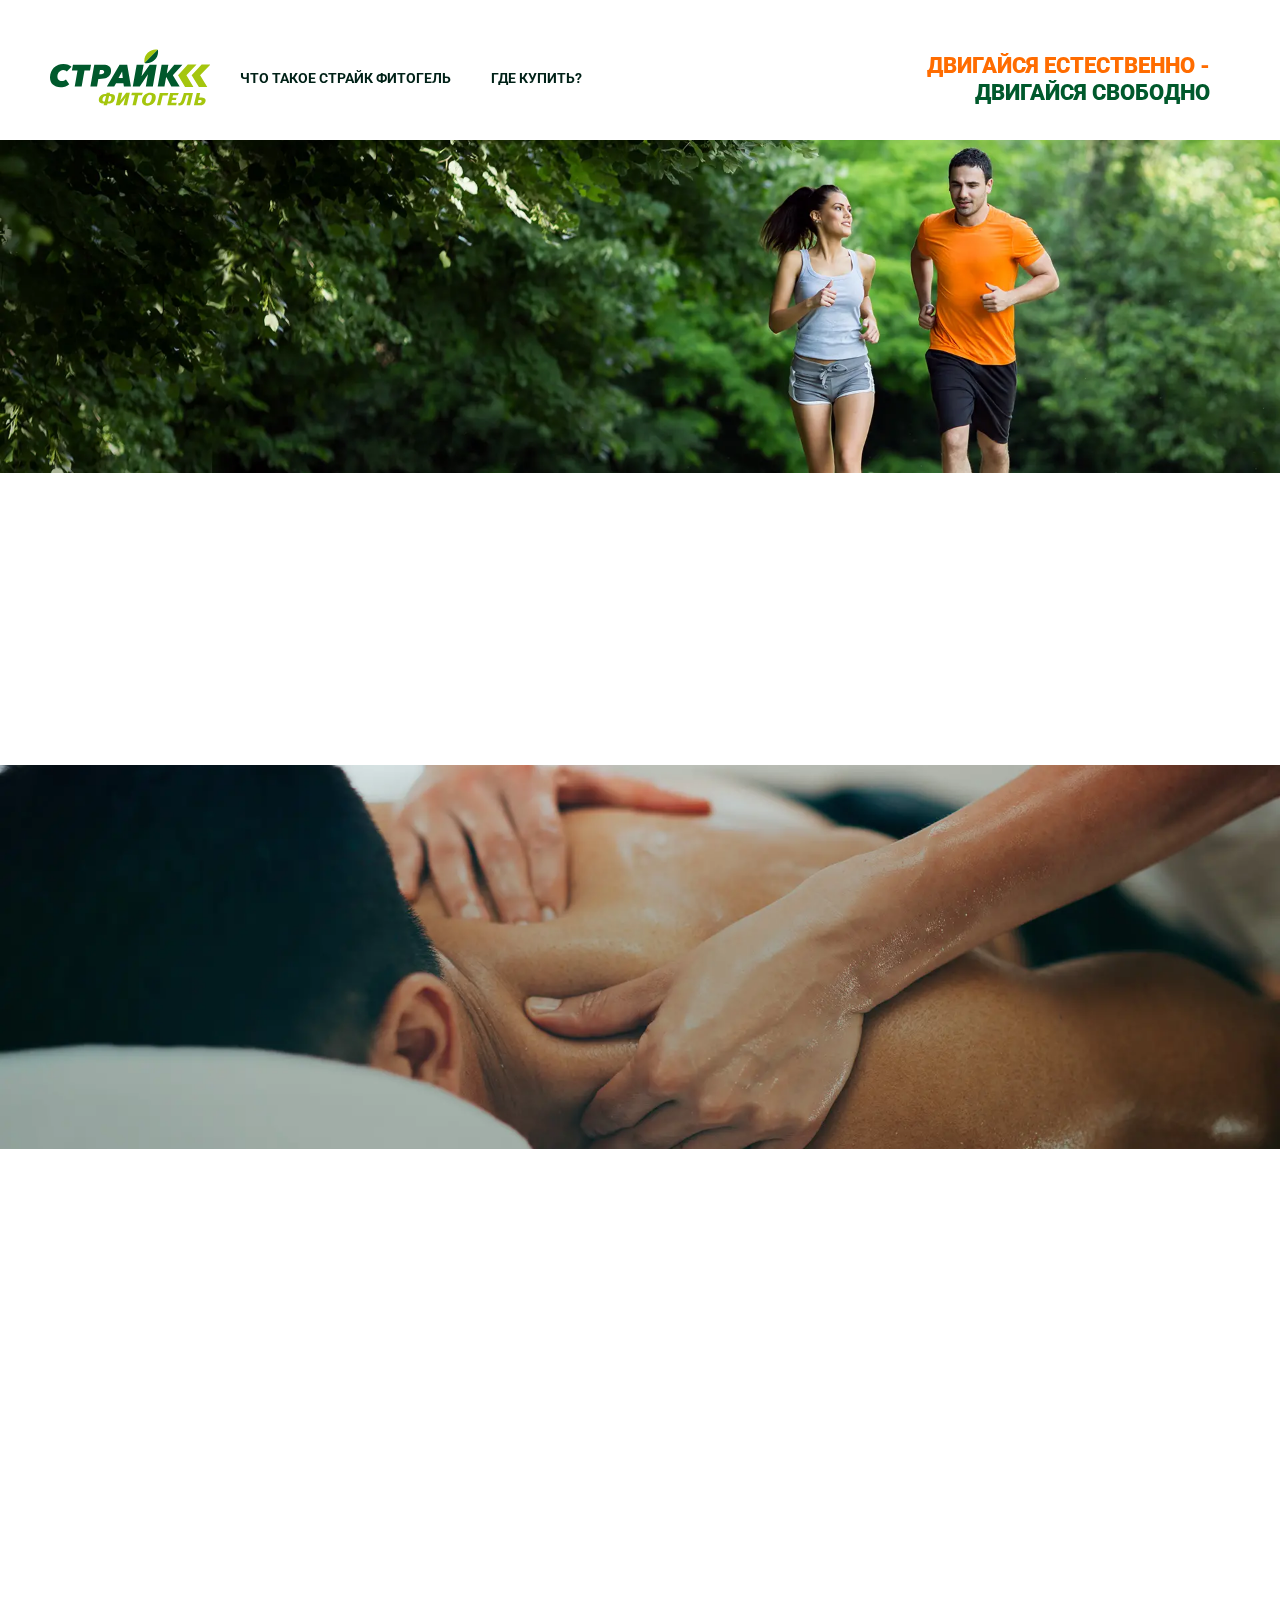
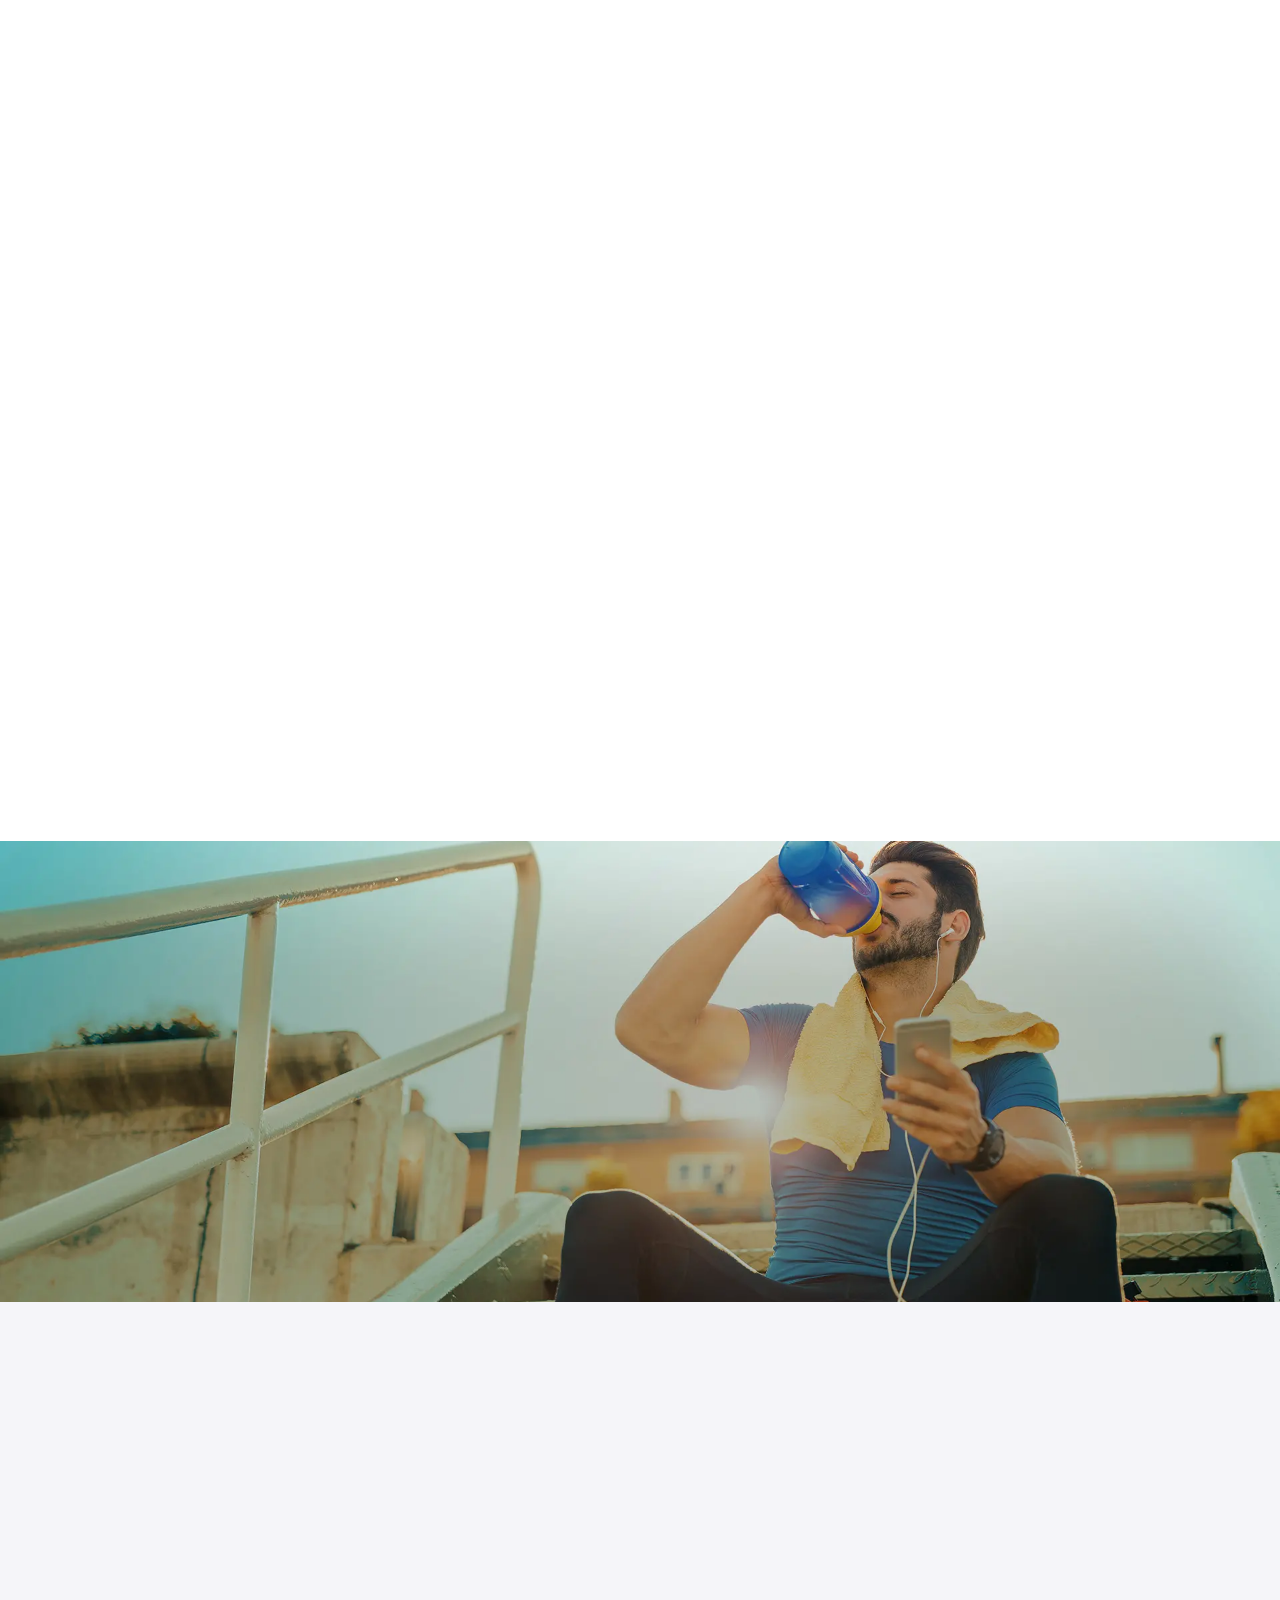
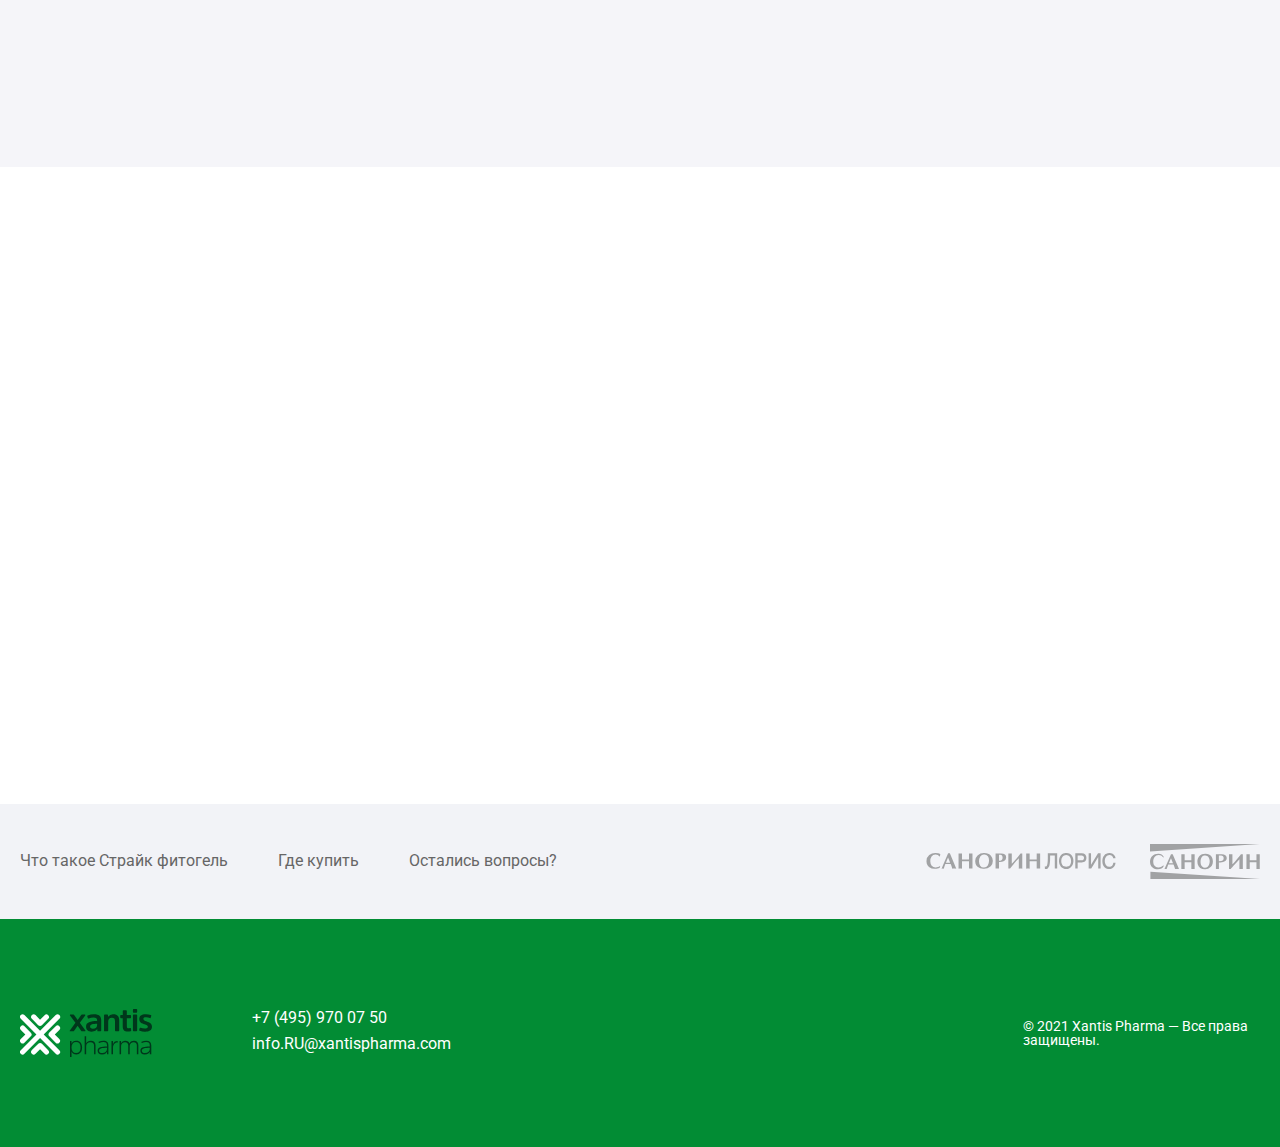
<file: product.html>
<!DOCTYPE html><html lang="ru"> <head>	<title>Страйк фитогель</title>	<meta charset="UTF-8">	<meta name="format-detection" content="telephone=no">	<link rel="stylesheet" href="css/style.min.css">	<link rel="shortcut icon" href="favicon.ico">	<!-- <meta name="robots" content="noindex, nofollow"> -->	<!-- <meta name="viewport" content="width=device-width, initial-scale=1.0, maximum-scale=1.0, user-scalable=0"> -->	<meta name="viewport" content="width=device-width, initial-scale=1.0"></head><body>	<div class="wrapper">		<header class="header">	<div class="header__content">		<a href="index.html" class="header__logo _goto-block ">			<svg viewBox="0 0 91 32">				<title>strike-logo</title>				<path fill="#a5c60e" style="fill: var(--color1, #a5c60e)"					d="M34.561 25.422h-0.552l0.184-0.681h-1.954l-0.184 0.681h-0.681c-0.016-0-0.036-0-0.055-0-0.82 0-1.58 0.255-2.205 0.69l0.013-0.008c-0.831 0.628-1.362 1.614-1.362 2.724v0c-0.002 0.029-0.003 0.064-0.003 0.098 0 0.532 0.229 1.012 0.594 1.344l0.001 0.001c0.466 0.345 1.052 0.552 1.687 0.552 0.015 0 0.030-0 0.045-0l-0.002 0h0.681l-0.259 1.035h1.954l0.259-1.035h0.681c0.014 0 0.030 0 0.046 0 1.090 0 2.070-0.469 2.751-1.216l0.003-0.003c0.484-0.601 0.777-1.374 0.777-2.216 0-0.025-0-0.051-0.001-0.076l0 0.004c0.005-0.047 0.007-0.102 0.007-0.157 0-0.509-0.223-0.966-0.577-1.278l-0.002-0.002c-0.461-0.291-1.022-0.464-1.624-0.464-0.078 0-0.155 0.003-0.232 0.009l0.010-0.001zM31.156 29.671h-0.17c-0.033 0.003-0.072 0.005-0.111 0.005-0.323 0-0.619-0.112-0.852-0.299l0.003 0.002c-0.118-0.143-0.189-0.329-0.189-0.53 0-0.034 0.002-0.067 0.006-0.1l-0 0.004c-0-0.005-0-0.012-0-0.018 0-0.62 0.207-1.192 0.557-1.65l-0.005 0.007c0.305-0.329 0.739-0.535 1.221-0.535 0.038 0 0.075 0.001 0.112 0.004l-0.005-0h0.15zM34.622 28.895c-0.277 0.472-0.783 0.784-1.361 0.784-0.053 0-0.106-0.003-0.158-0.008l0.007 0.001h-0.15l0.681-3.105h0.15c0.030-0.002 0.065-0.004 0.1-0.004 0.326 0 0.626 0.112 0.863 0.299l-0.003-0.002c0.137 0.166 0.22 0.38 0.22 0.614 0 0.023-0.001 0.047-0.002 0.070l0-0.003c-0.024 0.502-0.157 0.967-0.376 1.38l0.009-0.018zM41.221 27.533c-0.448 0.534-0.873 1.125-1.251 1.748l-0.036 0.063c0.218-0.742 0.368-1.26 0.552-2.043l0.592-2.588h-1.982l-1.641 7.144h2.104l2.288-2.921c0.407-0.497 0.789-1.051 1.126-1.636l0.032-0.060c-0.184 0.552-0.409 1.403-0.552 1.995l-0.592 2.588h1.954l1.621-7.096h-2.097zM46.601 24.727l-0.334 1.403h1.989l-1.328 5.693h1.989l1.328-5.693h1.954l0.681-1.403zM59.247 25.238c-0.562-0.374-1.252-0.597-1.994-0.597-0.063 0-0.125 0.002-0.187 0.005l0.009-0c-0.041-0.001-0.089-0.002-0.138-0.002-0.999 0-1.922 0.32-2.675 0.863l0.014-0.009c-1.167 0.879-1.914 2.262-1.914 3.819 0 0.008 0 0.016 0 0.023v-0.001c-0.003 0.045-0.005 0.098-0.005 0.151 0 0.729 0.316 1.384 0.82 1.835l0.002 0.002c0.611 0.428 1.369 0.683 2.187 0.683 0.048 0 0.095-0.001 0.142-0.003l-0.007 0c0.005 0 0.010 0 0.016 0 1.134 0 2.18-0.376 3.020-1.010l-0.013 0.009c1.014-0.97 1.649-2.33 1.662-3.838l0-0.002c0.001-0.030 0.002-0.066 0.002-0.101 0-0.75-0.369-1.415-0.935-1.821l-0.007-0.005zM56.959 30.114c-0.294 0.363-0.741 0.593-1.24 0.593-0.016 0-0.033-0-0.049-0.001l0.002 0c-0.038 0.004-0.081 0.006-0.125 0.006-0.355 0-0.676-0.143-0.91-0.374l0 0c-0.102-0.211-0.162-0.459-0.162-0.721 0-0.046 0.002-0.091 0.005-0.136l-0 0.006c0.044-1.182 0.468-2.258 1.152-3.116l-0.008 0.011c0.312-0.304 0.735-0.494 1.204-0.504l0.002-0c0.292 0.005 0.561 0.101 0.78 0.261l-0.004-0.003c0.227 0.186 0.37 0.467 0.37 0.781 0 0.025-0.001 0.050-0.003 0.074l0-0.003c-0.029 1.172-0.399 2.253-1.014 3.153l0.013-0.020zM67.35 24.754h-4.849l-1.655 7.103h1.954l1.328-5.652h2.724zM72.696 26.157l0.592-1.403h-4.937l-1.614 7.103h5.053l0.334-1.444h-3.099l0.368-1.553h2.247l0.334-1.403h-2.288l0.334-1.294zM75.938 25.64c-0.15 0.552-0.293 1.144-0.518 1.811-0.236 0.793-0.468 1.43-0.73 2.052l0.049-0.131c-0.143 0.31-0.302 0.576-0.485 0.823l0.009-0.012c-0.267 0.216-0.591 0.371-0.946 0.44l-0.014 0.002-0.334 0.075 0.15 1.294 0.627-0.075c0.597-0.028 1.151-0.188 1.641-0.453l-0.020 0.010c0.382-0.272 0.683-0.633 0.878-1.053l0.007-0.016c0.218-0.483 0.409-1.035 0.776-2.104 0.259-0.926 0.334-1.185 0.443-1.628l0.184-0.518h1.362l-1.328 5.693h1.989l1.662-7.096h-5.162zM87.883 27.819c-0.497-0.285-1.093-0.452-1.728-0.452-0.092 0-0.182 0.003-0.272 0.010l0.012-0.001h-1.069l0.627-2.622h-1.954l-1.641 7.103h3.099c0.057 0.003 0.124 0.004 0.192 0.004 0.86 0 1.661-0.256 2.33-0.695l-0.016 0.010c0.648-0.462 1.074-1.2 1.103-2.039l0-0.004c0-0.014 0.001-0.030 0.001-0.047 0-0.521-0.26-0.98-0.656-1.257l-0.005-0.003zM85.894 30.182c-0.222 0.165-0.502 0.264-0.805 0.264-0.040 0-0.080-0.002-0.119-0.005l0.005 0h-0.844l0.368-1.662h0.844c0.020-0.001 0.044-0.002 0.068-0.002 0.224 0 0.435 0.056 0.62 0.155l-0.007-0.003c0.157 0.078 0.263 0.238 0.263 0.422 0 0.022-0.001 0.043-0.004 0.064l0-0.002c0.002 0.020 0.003 0.043 0.003 0.067 0 0.295-0.145 0.555-0.368 0.715l-0.003 0.002zM83.388 8.669h-4.978l-5.543 6.034 3.984 6.653h4.767l-3.984-6.653zM91.24 8.669h-4.958l-5.68 6.027 4.127 6.653h4.767l-4.086-6.653zM61.399 0.109c-0.353-0.069-0.76-0.109-1.176-0.109-1.809 0-3.444 0.748-4.611 1.952l-0.002 0.002c-1.189 1.167-1.926 2.792-1.926 4.588 0 0.427 0.042 0.844 0.121 1.248l-0.007-0.041z">				</path>				<path fill="#00592c" style="fill: var(--color2, #00592c)"					d="M13.075 8.703l-0.627 3.262h3.214l-1.594 9.146h3.943l1.621-9.159h3.133l0.592-3.262zM34.050 14.635c0.431-0.659 0.687-1.466 0.687-2.333 0-0.082-0.002-0.164-0.007-0.245l0.001 0.011c0-0.006 0-0.014 0-0.021 0-0.509-0.108-0.994-0.302-1.431l0.009 0.023c-0.194-0.439-0.498-0.799-0.877-1.057l-0.009-0.005c-0.394-0.308-0.861-0.543-1.37-0.675l-0.026-0.006c-0.53-0.139-1.139-0.218-1.767-0.218-0.025 0-0.051 0-0.076 0l0.004-0h-5.121l-2.22 12.435h3.793l0.735-4.283h0.415c4.338 0.007 5.257-1.021 6.129-2.193zM30.332 13.79c-0.371 0.186-0.808 0.294-1.27 0.294-0.032 0-0.065-0.001-0.097-0.002l0.005 0h-0.947l0.443-2.343h0.817c0.025-0.001 0.055-0.001 0.085-0.001 0.369 0 0.719 0.081 1.033 0.226l-0.015-0.006c0.268 0.159 0.445 0.447 0.445 0.776 0 0.024-0.001 0.048-0.003 0.072l0-0.003c0.001 0.021 0.002 0.045 0.002 0.069 0 0.382-0.191 0.72-0.482 0.923l-0.004 0.002zM39.573 8.696l-7.205 12.415h4.161l1.069-1.907h4.161l0.293 1.907h3.984l-2.104-12.408zM39.021 16.242l1.989-3.664 0.402 3.664zM75.366 8.696h-4.638l-4.052 4.835h-0.218l0.885-4.835h-3.82l-2.234 12.415h3.827l0.96-5.312h0.184l2.765 5.312h4.767l-3.902-6.449zM5.121 12.939c0.273-0.341 0.609-0.62 0.991-0.823l0.017-0.008c0.379-0.206 0.829-0.327 1.308-0.327 0.019 0 0.038 0 0.056 0.001l-0.003-0c0.465 0.005 0.907 0.1 1.31 0.267l-0.023-0.009c0.321 0.137 0.592 0.335 0.808 0.583l0.002 0.003 2.649-2.724c-0.494-0.467-1.083-0.839-1.735-1.085l-0.036-0.012c-0.82-0.324-1.77-0.512-2.764-0.512-0.039 0-0.077 0-0.116 0.001l0.006-0c-0.012-0-0.025-0-0.039-0-1.074 0-2.099 0.205-3.040 0.578l0.056-0.020c-0.938 0.43-1.742 0.983-2.434 1.65l0.003-0.002c-1.326 1.442-2.138 3.374-2.138 5.496 0 0.012 0 0.024 0 0.036v-0.002c-0 0.019-0 0.041-0 0.063 0 0.792 0.148 1.55 0.417 2.247l-0.014-0.043c0.287 0.674 0.687 1.247 1.183 1.721l0.002 0.002c0.523 0.473 1.147 0.844 1.835 1.079l0.037 0.011c0.732 0.255 1.577 0.402 2.455 0.402 0.030 0 0.060-0 0.089-0l-0.005 0c0.041 0.001 0.089 0.001 0.138 0.001 0.563 0 1.113-0.055 1.646-0.16l-0.054 0.009c0.551-0.12 1.018-0.258 1.47-0.426l-0.074 0.024c0.423-0.182 0.781-0.374 1.121-0.591l-0.031 0.019c0.259-0.184 0.518-0.368 0.735-0.552l-1.88-2.724c-0.255 0.228-0.547 0.424-0.863 0.576l-0.022 0.010c-0.407 0.206-0.887 0.327-1.395 0.327-0 0-0.001 0-0.001 0h0c-0.046 0.003-0.1 0.005-0.154 0.005-0.702 0-1.338-0.283-1.801-0.74l0 0c-0.39-0.457-0.627-1.054-0.627-1.706 0-0.018 0-0.036 0.001-0.053l-0 0.003c-0-0.007-0-0.016-0-0.025 0-0.502 0.080-0.985 0.227-1.438l-0.009 0.033c0.159-0.451 0.396-0.839 0.697-1.167l-0.002 0.002zM52.11 15.356l1.178-6.626h-3.977l-2.213 12.381h3.977l4.678-6.994-1.212 6.994h3.977l2.206-12.415h-3.977zM59.601 5.945c1.179-1.192 1.907-2.833 1.907-4.643 0-0.422-0.040-0.835-0.115-1.235l0.006 0.041-7.6 7.641c0.339 0.062 0.729 0.097 1.128 0.097 1.818 0 3.463-0.737 4.654-1.929l0-0z">				</path>			</svg>		</a>		<div class="header__navigation">			<div class="header__menu menu">				<div class="menu__icon icon-menu">					<span></span>					<span></span>					<span></span>				</div>				<nav class="menu__body">					<ul class="menu__list">						<li><a href="product.html" class="menu__link _goto-block ">Что такое страйк фитогель</a></li>						<li><a href="buy.html" class="menu__link _goto-block">Где купить?</a></li>					</ul>				</nav>			</div>			<div class="header__slogan">				<p class="header__slogan-text">					<span>двигайся естественно - </span> двигайся свободно				</p>			</div>		</div>	</div></header>		<main class="page">			<div class="page__what what-page">				<div class="what-page__body">					<div class="what-page__inner">						<div class="what-page__image _ibg">							<picture><source srcset="img/icons/product/02.webp" type="image/webp"><img src="img/icons/product/02.jpg" alt=""></picture>						</div>						<div data-da=".what-page__body,767,2" class="what-page__content _container">							<p class="what-page__title _title _scr-item">								Что такое <br> Страйк фитогель?							</p>							<a target="_blank" href="http://www.xn--80aggkegkvnjlfy2j.xn--p1ai/upload/iblock/fb8/fb854e078b4d9add6cc564ad902bb4ee.pdf" class="what-page__link btn_two _scr-item">								<span>инструкция</span>							</a>						</div>					</div>				</div>			</div>			<div class="page__start start-page">				<div class="start-page__body _container">					<div class="start-page__inner">						<div class="start-page__content">							<div class="start-page__title _subtitle _scr-item">								Начали с понедельника «новую» активную жизнь?							</div>							<div class="start-page__text _scr-item">								Фитнес, пробежки по утрам или просто пешком до метро? Косметический гель Страйк фитогель – ваш								новый союзник на пути активного образа жизни.							</div>						</div>						<div class="start-page__image _scr-item">							<picture><source srcset="img/icons/product/05.webp" type="image/webp"><img src="img/icons/product/05.png" alt=""></picture>						</div>					</div>				</div>			</div>			<div class="page__use use-page">				<div class="use-page__body">					<div class="use-page__img _ibg">						<picture><source srcset="img/icons/product/01.webp" type="image/webp"><img src="img/icons/product/01.jpg" alt=""></picture>					</div>					<div class="use-page__inner _container">						<div class="use-page__text _scr-item">							Используйте Страйк фитогель перед началом вашей физической активности — подготовьтесь к							нагрузке!						</div>					</div>				</div>			</div>			<div class="page__why why-page">				<div class="why-page__body _container">					<div class="why-page__top why-easy">						<div class="why-easy__title _subtitle _scr-item">							Почему нужно подготовить мышцы к физической нагрузке?						</div>						<div class="why-easy__text _subtext _scr-item">							Чтобы избежать мышечной боли, растяжений и ушибов!						</div>					</div>					<div class="why-easy__body body-why">						<div class="body-why__row ">							<div class="body-why__column _scr-item">								<div class="body-why_item">									<div class="body-why__image">										<picture><source srcset="img/icons/muscle/01.webp" type="image/webp"><img src="img/icons/muscle/01.jpg" alt=""></picture>									</div>									<div class="body-why__content">										<div class="body-why__title">Ушибы</div>									</div>								</div>							</div>							<div class="body-why__column _scr-item">								<div class="body-why_item">									<div class="body-why__image">										<picture><source srcset="img/icons/muscle/02.webp" type="image/webp"><img src="img/icons/muscle/02.jpg" alt=""></picture>									</div>									<div class="body-why__content">										<div class="body-why__title">Мышечная боль</div>									</div>								</div>							</div>							<div class="body-why__column _scr-item">								<div class="body-why_item">									<div class="body-why__image">										<picture><source srcset="img/icons/muscle/03.webp" type="image/webp"><img src="img/icons/muscle/03.jpg" alt=""></picture>									</div>									<div class="body-why__content">										<div class="body-why__title">Растяжения</div>									</div>								</div>							</div>						</div>					</div>				</div>			</div>			<div class="page__optimal optimal-page">				<div class="optimal-page__body _container">					<div class="optimal-page__top top-optimal">						<div class="top-optimal__title _subtitle _scr-item">							Оптимальный способ подготовки: «разогнать кровь» с помощью Страйк фитогеля						</div>						<div class="top-optimal__text _subtext _scr-item">							Легкий самомассаж активных мышц с нанесением небольшого количества Страйк фитогеля на кожу улучшит							микроциркуляцию крови, активируя обменные процессы и тем самым подготовит Вас к новой активности.						</div>					</div>					<div class="optimal-page__body body-optimal">						<div class="body-optimal__row">							<div class="body-optimal__column _scr-item">								<div class="body-optimal__item">									<div class="body-optimal__image">										<picture><source srcset="img/icons/comfort/01.webp" type="image/webp"><img src="img/icons/comfort/01.png" alt=""></picture>									</div>								</div>							</div>							<div class="body-optimal__column _scr-item">								<div class="body-optimal__item">									<div class="body-optimal__image">										<picture><source srcset="img/icons/comfort/02.webp" type="image/webp"><img src="img/icons/comfort/02.png" alt=""></picture>									</div>								</div>							</div>							<div class="body-optimal__column _scr-item">								<div class="body-optimal__item">									<div class="body-optimal__image">										<picture><source srcset="img/icons/comfort/03.webp" type="image/webp"><img src="img/icons/comfort/03.png" alt=""></picture>									</div>								</div>							</div>							<div class="body-optimal__column _scr-item">								<div class="body-optimal__item">									<div class="body-optimal__image">										<picture><source srcset="img/icons/comfort/04.webp" type="image/webp"><img src="img/icons/comfort/04.png" alt=""></picture>									</div>								</div>							</div>							<div class="body-optimal__column _scr-item">								<div class="body-optimal__item">									<div class="body-optimal__image">										<picture><source srcset="img/icons/comfort/05.webp" type="image/webp"><img src="img/icons/comfort/05.png" alt=""></picture>									</div>								</div>							</div>						</div>					</div>				</div>			</div>			<div class="page__after after-page">				<div class="after-page__body">					<div class="after-page__img _ibg">						<picture><source srcset="img/icons/product/03.webp" type="image/webp"><img src="img/icons/product/03.jpg" alt=""></picture>					</div>					<div class="after-page__inner _container">						<div class="after-page__text _scr-item">							Не успели использовать Страйк фитогель перед началом физической активности — не расстраивайтесь!							Используйте после — для восстановления						</div>					</div>				</div>			</div>			<div class="page__recovery recovery-page">				<div class="recovery-page__body _container">					<div class="recovery-page__title _subtitle _scr-item">						Оптимальный способ восстановления после физической активности: нанести Страйк фитогель на уставшие						мышцы </div>					<div class="recovery-page__text _subtext _scr-item">						Легкий самомассаж активных мышц с нанесением небольшого количества Страйк фитогеля на кожу улучшит						микроциркуляцию крови, активируя обменные процессы и тем самым окажет смягчающее, расслабляющее и						успокаивающее действие, способствуя восстановлению.					</div>				</div>			</div>			<div class="page__contain contain-page">				<div class="contain-page__body _container">					<div class="comfort-page__top top-comfort">						<div class="top-comfort__title _subtitle _scr-item">							Страйк фитогель содержит только натуральные экстракты арники, зверобоя,календулы и масла чайного							дерева						</div>					</div>					<div class="comfort-page__body body-comfort">						<div class="body-comfort_row">							<div class="body-comfort__column _scr-item">								<div class="body-comfort__item">									<div class="body-comfort__image">										<picture><source srcset="img/icons/plant/01.webp" type="image/webp"><img src="img/icons/plant/01.png" alt=""></picture>									</div>									<div class="body-comfort_content">										<div class="body-comfort__title">22% Арника</div>										<div class="body-comfort__text"> Традиционно используется при синяках, ушибах и мышечной											боли </div>									</div>								</div>							</div>							<div class="body-comfort__column _scr-item">								<div class="body-comfort__item">									<div class="body-comfort__image">										<picture><source srcset="img/icons/plant/02.webp" type="image/webp"><img src="img/icons/plant/02.png" alt=""></picture>									</div>									<div class="body-comfort_content">										<div class="body-comfort__title">											5% Календула </div>										<div class="body-comfort__text">											Снимает дискомфорт, успокаивает кожу											боли </div>									</div>								</div>							</div>							<div class="body-comfort__column _scr-item">								<div class="body-comfort__item">									<div class="body-comfort__image">										<picture><source srcset="img/icons/plant/03.webp" type="image/webp"><img src="img/icons/plant/03.png" alt=""></picture>									</div>									<div class="body-comfort_content">										<div class="body-comfort__title">											5% Зверобой </div>										<div class="body-comfort__text">											Антибактериальный эффект </div>									</div>								</div>							</div>						</div>					</div>				</div>			</div>		</main>		<footer class="footer">	<div class="footer__content _container">		<div class="footer__content-top top-footer">			<ul class="top-footer__nav">				<li><a href="product.html" class="top-footer__link _goto-block">Что такое Страйк фитогель</a></li>				<li><a href="buy.html" class="top-footer__link _goto-block">Где купить</a></li>				<li><a href="#callback" class="top-footer__link _popup-link">Остались вопросы?</a></li>			</ul>			<div class="top-footer__inner">				<a href="#" class="top-footer__logo">					<picture><source srcset="img/icons/footer/01.svg" type="image/webp"><img src="img/icons/footer/01.svg" alt=""></picture>				</a>				<a href="#" class="top-footer__logo">					<picture><source srcset="img/icons/footer/02.svg" type="image/webp"><img src="img/icons/footer/02.svg" alt=""></picture>				</a>			</div>		</div>	</div>	<div class="footer__content-bottom bottom-footer">		<div class="bottom-footer__inner _container">			<a href="#" class="bottom-footer__logo">				<picture><source srcset="img/icons/footer/03.svg" type="image/webp"><img src="img/icons/footer/03.svg" alt=""></picture>			</a>			<div class="bottom-footer__body">				<a href="tel:+74959700750" class="bottom-footer__phone">+7 (495) 970 07 50</a>				<a href="mailto:info.RU@xantispharma.com" class="bottom-footer__mail">info.RU@xantispharma.com </a>			</div>			<div data-da=".footer__content-bottom,767,2" class="bottom-footer__copyright">				<p class="bottom-footer__text">					© 2021 Xantis Pharma — Все права защищены.				</p>			</div>		</div>	</div></footer>	</div>	<div class="popup popup_callback">	<div class="popup__content">		<div class="popup__body">			<div class="popup__close"></div>			<form action="#" class="form">				<div class="form-checkout__column">					<div class="form-checkout__line">						<div class="form-checkout__label">Имя:&nbsp; <span>*</span></div>						<div class="form-checkout__input">							<input autocomplete="off" type="text" name="form[]" data-error="Ошибка" data-value=""								class="input _req">						</div>					</div>					<div class="form-checkout__line">						<div class="form-checkout__label">Моб. телефон:&nbsp;<span>*</span></div>						<div class="form-checkout__input">							<input autocomplete="off" type="text" name="form[]" data-error="Ошибка" data-value=""								class="input _req">						</div>					</div>					<div class="form-checkout__line">						<div class="form-checkout__label">Ваш E-mail:&nbsp;</div>						<div class="form-checkout__input">							<input autocomplete="off" type="text" name="form[]" data-error="Ошибка" data-value=""								class="input _req">						</div>					</div>				</div>				<button type="submit" class="form__btn btn">Отправить</button>			</form>		</div>	</div></div><div class="popup popup_video">	<div class="popup__content">		<div class="popup__body">			<div class="popup__close popup__close_video"></div>			<div class="popup__video _video"></div>		</div>	</div></div>	<!-- <script src="https://code.jquery.com/jquery-3.3.1.min.js"></script> --><script src="js/vendors.min.js"></script><script src="js/app.min.js"></script></body></html>
</file>
<file: css/style.min.css>
@charset "UTF-8";@import url(https://fonts.googleapis.com/css?family=Roboto:,300,300italic,regular,italic,500,500italic,700,700italic,900,900italic&display=swap&subset=cyrillic-ext);*{padding:0;margin:0;border:0}*,:after,:before{-webkit-box-sizing:border-box;box-sizing:border-box}:active,:focus{outline:0}a:active,a:focus{outline:0}aside,footer,header,nav,section{display:block}body,html{height:100%;min-width:320px}body{line-height:1;font-family:Roboto;-ms-text-size-adjust:100%;-moz-text-size-adjust:100%;-webkit-text-size-adjust:100%}button,input,textarea{font-family:Roboto}input::-ms-clear{display:none}button{cursor:pointer}button::-moz-focus-inner{padding:0;border:0}a,a:visited{text-decoration:none}a:hover{text-decoration:none}ul li{list-style:none}img{vertical-align:top}h1,h2,h3,h4,h5,h6{font-weight:inherit;font-size:inherit}body{color:#000;font-size:14px}body._lock{overflow:hidden}.wrapper{width:100%;min-height:100%;overflow:hidden;display:-webkit-box;display:-ms-flexbox;display:flex;-webkit-box-orient:vertical;-webkit-box-direction:normal;-ms-flex-direction:column;flex-direction:column}._container{max-width:1320px;margin:0 auto;padding:0 20px}.btn{display:-webkit-inline-box;display:-ms-inline-flexbox;display:inline-flex;padding:15px 40px;background-color:#029236;border-radius:25px;color:#fff;font-size:14px;cursor:pointer;font-weight:700;text-transform:uppercase}.btn._fw{width:100%}.btn_two{padding:15px 40px;background-color:#a5c60e;border-radius:25px;color:#fff;font-size:14px;cursor:pointer;font-weight:700;text-transform:uppercase}.select{position:relative}.select__item{position:relative}.select__title{color:#000;border:1px solid #d9d9d9;background-color:#fff;cursor:pointer;border-radius:4px}.select__value{display:-webkit-box;display:-ms-flexbox;display:flex;font-size:14px;height:30px;padding:0 15px;-webkit-box-align:center;-ms-flex-align:center;align-items:center;-webkit-box-pack:justify;-ms-flex-pack:justify;justify-content:space-between;-webkit-box-orient:horizontal;-webkit-box-direction:reverse;-ms-flex-direction:row-reverse;flex-direction:row-reverse}.select__value span{height:1em;overflow:hidden;display:-webkit-box;-webkit-line-clamp:1;-webkit-box-orient:vertical}.select__value:before{content:"";display:inline-block;-webkit-transition:all .3s ease 0s;-o-transition:all .3s ease 0s;transition:all .3s ease 0s;width:11px;height:7px;background:url(../img/icons/select.svg) center/100% no-repeat}.select__input{width:100%;background-color:transparent;height:100%}.select__options{color:#000;display:none;position:absolute;top:29px;border-radius:0 0 4px 4px;min-width:100%;left:0;background-color:#fff;border-top:0;border:1px solid #d9d9d9;border-top:0;font-size:14px;padding:10px 0 5px 0}.select__option{cursor:pointer;padding:5px 15px;margin:0}.select._active{z-index:5}.select._active .select__value:before{-webkit-transform:rotate(-180deg);-ms-transform:rotate(-180deg);transform:rotate(-180deg)}.select._active .select__options{display:block}input[type=email],input[type=tel],input[type=text],textarea{-webkit-appearance:none;-moz-appearance:none;appearance:none}.input{border-radius:0!important;width:100%;display:block;padding:0 20px}.input._focus{border:1px solid #a5c60e}.input._error{border:1px solid red;margin:0 0 5px 0}textarea.input{resize:none;padding:0 0}.checkbox{position:relative}.checkbox__input{position:absolute;width:0;height:0;opacity:0;visibility:hidden}.checkbox__input:checked+.checkbox__text:before{background:#fff url(../img/icons/check.svg) center no-repeat}.checkbox__text{display:-webkit-inline-box;display:-ms-inline-flexbox;display:inline-flex;-webkit-box-align:center;-ms-flex-align:center;align-items:center;position:relative;font-size:16px;color:#fff;letter-spacing:-.3px;line-height:calc(20 / 16);cursor:pointer}.checkbox__text:before{content:"";-ms-flex-item-align:start;align-self:flex-start;margin:0 14px 0 0;-webkit-box-flex:0;-ms-flex:0 0 20px;flex:0 0 20px;left:0;top:0;width:20px;height:18px;background:#fff;border:1px solid #a7a9ac}.checkbox a{color:#fff;text-decoration:underline}.checkbox._error .checkbox__text:before{border:1px solid #ee1212}.options{display:-webkit-box;display:-ms-flexbox;display:flex;-webkit-box-orient:vertical;-webkit-box-direction:normal;-ms-flex-direction:column;flex-direction:column;-webkit-box-align:start;-ms-flex-align:start;align-items:flex-start}.options__item{position:relative;cursor:pointer}.options__input{position:absolute;width:0;height:0;opacity:0;left:0;top:0;visibility:hidden}.options__input:checked+.options__text:after{-webkit-transform:scale(1);-ms-transform:scale(1);transform:scale(1)}.options__text{display:-webkit-inline-box;display:-ms-inline-flexbox;display:inline-flex;-webkit-box-align:center;-ms-flex-align:center;align-items:center;position:relative;font-size:16px;color:#fff;letter-spacing:-.3px;line-height:calc(20 / 16)}.options__text:before{content:"";-ms-flex-item-align:start;align-self:flex-start;margin:0 14px 0 0;-webkit-box-flex:0;-ms-flex:0 0 20px;flex:0 0 20px;left:0;top:0;border-radius:50%;width:20px;height:18px;background:#fff;border:1px solid #a7a9ac}.options__text:after{content:"";-webkit-transition:all .3s ease 0s;-o-transition:all .3s ease 0s;transition:all .3s ease 0s;-webkit-transform:scale(0);-ms-transform:scale(0);transform:scale(0);width:10px;height:10px;border-radius:50%;background-color:#77243a;position:absolute;left:5px;top:4px}.rating-block{display:table;font-size:0}.rating{display:inline-block;position:relative;vertical-align:middle}.rating.edit .star{cursor:pointer}.rating .star{width:17px;height:14px;display:inline-block;position:relative;z-index:3}.rating__line{position:absolute;width:85px;height:14px;top:0;left:0;background:url(../img/icons/bg_rating.svg) 0 0 no-repeat;z-index:1;background-size:85px 100%}.rating__activeline{position:absolute;width:0;height:14px;top:0;left:0;background:url(../img/icons/bg_rating_active.svg) 0 0 no-repeat;z-index:2;background-size:85px 100%}.rating__value{display:inline-block;color:#1b3139;font-size:14px;line-height:13px;vertical-align:middle}.quantity{width:88px;height:40px;display:-webkit-box;display:-ms-flexbox;display:flex;border:1px solid rgba(166,166,166,.45)}.quantity__button{-webkit-box-flex:0;-ms-flex:0 0 30px;flex:0 0 30px;position:relative;cursor:pointer}.quantity__button::after,.quantity__button::before{content:"";position:absolute;top:50%;left:50%;-webkit-transition:all .3s ease 0s;-o-transition:all .3s ease 0s;transition:all .3s ease 0s;margin:0 0 0 -4.5px;background-color:#a6a6a6;width:9px;height:1px}.quantity__button_plus::before{-webkit-transform:rotate(-90deg);-ms-transform:rotate(-90deg);transform:rotate(-90deg)}.quantity__input{-webkit-box-flex:1;-ms-flex:1 1 auto;flex:1 1 auto}.quantity__input input{height:100%;color:#a6a6a6;font-size:12px;width:100%;text-align:center}._title{font-size:62px;font-weight:700;text-align:center;margin:0 0 20px 0}._suptitle{color:#666;font-size:22px;max-width:740px;margin:10px auto 10px auto;line-height:30px;text-align:center}._subtitle{font-size:40px;font-weight:600;max-width:750px;padding:0 30px;margin:0 auto 15px auto;text-align:center;opacity:0}._subtitle._active{-webkit-animation:_subtitle .8s cubic-bezier(.39,.575,.565,1) both;animation:_subtitle .8s cubic-bezier(.39,.575,.565,1) both}@-webkit-keyframes _subtitle{0%{-webkit-transform:translateY(50px);transform:translateY(50px);opacity:0}100%{-webkit-transform:translateY(0);transform:translateY(0);opacity:1}}@keyframes _subtitle{0%{-webkit-transform:translateY(50px);transform:translateY(50px);opacity:0}100%{-webkit-transform:translateY(0);transform:translateY(0);opacity:1}}._subtext{font-size:22px;text-align:center;max-width:750px;padding:0 30px;margin:0 auto;color:#666;line-height:30px;opacity:0}._subtext._active{-webkit-animation:_subtext .6s cubic-bezier(.39,.575,.565,1) .2s both;animation:_subtext .6s cubic-bezier(.39,.575,.565,1) .2s both}@-webkit-keyframes _subtext{0%{-webkit-transform:translateY(50px);transform:translateY(50px);opacity:0}100%{-webkit-transform:translateY(0);transform:translateY(0);opacity:1}}@keyframes _subtext{0%{-webkit-transform:translateY(50px);transform:translateY(50px);opacity:0}100%{-webkit-transform:translateY(0);transform:translateY(0);opacity:1}}.row:after{display:block;content:"";clear:both}.rub:after{content:"₽"}ol.counter{list-style-type:none;counter-reset:item}ol.counter li{position:relative;padding:0 0 0 45px}ol.counter li:before{counter-increment:item;content:counter(item);position:absolute;left:0;top:0;color:#818181;font-size:14px;font-weight:700;text-align:center;line-height:26px;border-radius:50%;width:28px;height:28px;border:1px solid #4274bb}.ellipsis{display:block;overflow:hidden;width:100%;white-space:nowrap;-o-text-overflow:ellipsis;text-overflow:ellipsis}.es{overflow:hidden;white-space:nowrap;-o-text-overflow:ellipsis;text-overflow:ellipsis}.table{display:table;font-size:0;width:100%}.trow{display:table-row}.cell{display:table-cell}.cell.full{width:100%}._ibg{position:relative}._ibg img{position:absolute;width:100%;height:100%;top:0;left:0;-o-object-fit:cover;object-fit:cover}body.ie ._ibg{background-position:center;background-size:cover;background-repeat:no-repeat}body.ie ._ibg img{width:0;height:0;opacity:0;visibility:hidden}.video{position:relative;overflow:hidden;height:0;padding-bottom:56.25%}.video embed,.video iframe,.video object,.video video{position:absolute;top:0;left:0;width:100%;height:100%}.videobg embed,.videobg iframe,.videobg object,.videobg video{position:fixed;top:50%;left:50%;min-width:100%;min-height:100%;width:auto;height:auto;z-index:-100;-webkit-transform:translateX(-50%) translateY(-50%);-ms-transform:translateX(-50%) translateY(-50%);transform:translateX(-50%) translateY(-50%);background-size:cover}.moretext{overflow:hidden}.moretext__more{cursor:pointer}.moretext__more span{font-style:normal}.moretext__more span:first-child{display:block}.moretext__more span:last-child{display:none}.moretext__more.active span{font-style:normal}.moretext__more.active span:first-child{display:none}.moretext__more.active span:last-child{display:block}#map{background:url(../img/icons/loading.gif) center/50px no-repeat}._swiper{overflow:hidden}._swiper .swiper-wrapper{width:100%;height:100%;-webkit-box-sizing:content-box;box-sizing:content-box;display:-webkit-box;display:-ms-flexbox;display:flex;position:relative}._swiper.swiper-container-vertical .swiper-wrapper{-webkit-box-orient:vertical;-webkit-box-direction:normal;-ms-flex-direction:column;flex-direction:column}._swiper.swiper-container-autoheight .swiper-wrapper{-webkit-box-align:start;-ms-flex-align:start;align-items:flex-start}.swiper-container-initialized .swiper-slide{-ms-flex-negative:0;flex-shrink:0}.swiper-container-android .swiper-slide,.swiper-container-android .swiper-wrapper{-webkit-transform:translate3d(0,0,0);transform:translate3d(0,0,0)}.swiper-button-lock{display:none!important}.slider-page__pagination{position:absolute;display:-webkit-box;display:-ms-flexbox;display:flex;-webkit-box-pack:center;-ms-flex-pack:center;justify-content:center;width:100%;bottom:60px;left:0;z-index:5}.swiper-pagination-bullet{width:15px;height:15px;border-radius:50%;margin:0 10px 0 10px;z-index:5;background-color:#fff}.swiper-pagination-bullet-active{background-color:#028c34}.slick-slider{position:relative}.slick-slider .slick-list,.slick-slider .slick-track{-webkit-transform:translate3d(0,0,0);-ms-transform:translate3d(0,0,0);transform:translate3d(0,0,0)}.slick-slider .slick-list{position:relative;overflow:hidden;width:100%}.slick-slider .slick-track{position:relative;width:100%;display:-webkit-box;display:-ms-flexbox;display:flex}.slick-slider .slick-slide{position:relative}.tab__item{display:none}.tab__item.active{display:block}._tabs-block{display:none}._tabs-block._active{display:block}.mirror{-webkit-transform:scale(-1,1);-ms-transform:scale(-1,1);transform:scale(-1,1)}.nicescroll-rails{z-index:1000!important}.gm-style-iw-t{opacity:0}.baloon{opacity:1;right:-7px!important;bottom:80px!important}.baloon button{display:none!important}.baloon:after{display:none!important}.baloon-style{display:none}.baloon-content.gm-style-iw{opacity:1;border-radius:0!important;max-width:300px!important;padding:0!important;left:0!important;width:100%!important;overflow:visible!important}.baloon-content.gm-style-iw>.gm-style-iw-d{overflow:hidden!important;max-width:none!important}.baloon-content.gm-style-iw:after{display:none!important}.baloon-close{top:18px!important}._custom-scroll{position:fixed;right:0;top:0;width:3px;height:100%;z-index:1000}._custom-scroll__line{background-color:rgba(0,0,0,.5);border-radius:3px 0 0 3px;position:relative;left:0;top:0;width:100%}.popup{-webkit-overflow-scrolling:touch;z-index:100;padding:30px 10px;position:fixed;top:0;left:0;width:100%;height:100%;-webkit-transition:visibility .8s ease 0s;-o-transition:visibility .8s ease 0s;transition:visibility .8s ease 0s;visibility:hidden}.popup::before{content:"";background-color:rgba(0,0,0,.9);position:fixed;width:100%;height:100%;top:0;left:0;opacity:0;-webkit-transition:opacity .8s ease 0s;-o-transition:opacity .8s ease 0s;transition:opacity .8s ease 0s}.popup.show{visibility:visible;overflow:auto}.popup.show::before{opacity:1}.popup.show .popup__body{-webkit-transform:scale(1);-ms-transform:scale(1);transform:scale(1)}.popup._active{overflow:auto;visibility:visible}.popup._active::before{opacity:1}.popup._active .popup__body{-webkit-transition:all .3s ease .2s;-o-transition:all .3s ease .2s;transition:all .3s ease .2s;-webkit-transform:scale(1);-ms-transform:scale(1);transform:scale(1)}.popup__content{display:-webkit-box;display:-ms-flexbox;display:flex;-webkit-box-orient:vertical;-webkit-box-direction:normal;-ms-flex-direction:column;flex-direction:column;-webkit-box-align:center;-ms-flex-align:center;align-items:center;min-height:100%;-webkit-box-flex:1;-ms-flex:1 1 auto;flex:1 1 auto;width:100%;display:flex;-webkit-box-pack:center;-ms-flex-pack:center;justify-content:center;align-items:center}.popup__body{-webkit-transform:scale(0);-ms-transform:scale(0);transform:scale(0);-webkit-transition:all .3s ease 0s;-o-transition:all .3s ease 0s;transition:all .3s ease 0s;background-color:#fff;padding:50px;width:100%;max-width:500px}.popup__close{width:15px;height:15px;position:absolute;top:0;right:0;cursor:pointer;z-index:30;background:url(../img/icons/close.svg) 0 0 no-repeat}.header{position:fixed;top:0;left:0;width:100%;z-index:20;padding:45px 50px}.header._scroll{-webkit-transition:all .3s ease 0s;-o-transition:all .3s ease 0s;transition:all .3s ease 0s;background-color:#fff;width:100%;z-index:20;padding:10px 50px}.header__content{display:-webkit-box;display:-ms-flexbox;display:flex;-webkit-box-pack:center;-ms-flex-pack:center;justify-content:center;-webkit-box-align:center;-ms-flex-align:center;align-items:center}.header__logo{width:185px;height:65px}.header__logo svg{width:185px;height:65px;max-width:100%;max-height:100%;-o-object-fit:cover;object-fit:cover}.header__navigation{-webkit-box-flex:0;-ms-flex:0 1 100%;flex:0 1 100%;display:-webkit-box;display:-ms-flexbox;display:flex;-webkit-box-pack:justify;-ms-flex-pack:justify;justify-content:space-between;-webkit-box-align:center;-ms-flex-align:center;align-items:center;position:relative}.header__slogan-text{font-size:18px;font-weight:900;color:#00592c;text-transform:uppercase;line-height:1.2;text-align:right;margin-bottom:-4px;padding:0 20px 0 0}.header__slogan-text span{color:#ff6c00;display:block}.menu__list{margin:0 0 0 30px;position:relative;display:-webkit-box;display:-ms-flexbox;display:flex}.menu__link{margin:0 30px 0 0;font-size:14px;padding:10px 0;color:#002117;font-weight:700;text-transform:uppercase;position:relative}.menu__link._active::before{content:"";position:absolute;right:50%;bottom:-5px;width:8px;height:8px;background-color:#a5c60e;border-radius:50%}.menu__link:hover{color:#a5c60e;-webkit-transition:all .3s ease 0s;-o-transition:all .3s ease 0s;transition:all .3s ease 0s}.icon-menu{display:none}.footer{background-color:#f2f3f7}.footer__content-top{display:-webkit-box;display:-ms-flexbox;display:flex;-webkit-box-pack:justify;-ms-flex-pack:justify;justify-content:space-between;-webkit-box-align:center;-ms-flex-align:center;align-items:center;padding:40px 0}.top-footer__nav{display:-webkit-box;display:-ms-flexbox;display:flex}.top-footer__link{font-size:16px;color:#666;margin:0 50px 0 0}.top-footer__inner{display:-webkit-box;display:-ms-flexbox;display:flex;-webkit-box-align:center;-ms-flex-align:center;align-items:center}.top-footer__logo{display:block}.top-footer__logo:nth-child(1) img{width:100%;height:100%;max-width:200px;max-height:16px;margin:0 40px 0 0}.top-footer__logo:nth-child(2) img{width:100%;height:100%;max-width:110px;max-height:46px}.bottom-footer{background-color:#028c34;padding:90px 0}.bottom-footer__inner{display:-webkit-box;display:-ms-flexbox;display:flex}.bottom-footer__logo img{width:100%;height:100%;max-width:170px;max-height:65px}.bottom-footer__body{display:-webkit-box;display:-ms-flexbox;display:flex;-webkit-box-orient:vertical;-webkit-box-direction:normal;-ms-flex-direction:column;flex-direction:column;-webkit-box-pack:center;-ms-flex-pack:center;justify-content:center;margin:0 0 0 100px;-webkit-box-flex:0;-ms-flex:0 1 80%;flex:0 1 80%}.bottom-footer__phone{color:#fff;display:inline-block;margin-bottom:10px;font-size:16px}.bottom-footer__mail{color:#fff;margin-bottom:4px;font-size:16px}.bottom-footer__copyright{display:-webkit-box;display:-ms-flexbox;display:flex;-webkit-box-align:center;-ms-flex-align:center;align-items:center;font-size:14px;color:#fff}.what-page{padding:140px 0 0 0}.what-page__body{position:relative}.what-page__image{padding:13% 0}.what-page__image img{-webkit-animation:imageAnim 10s infinite;animation:imageAnim 10s infinite}@-webkit-keyframes imageAnim{0%{-webkit-transform:scale(1.05);transform:scale(1.05)}50%{-webkit-transform:scale(1);transform:scale(1)}100%{-webkit-transform:scale(1.05);transform:scale(1.05)}}@keyframes imageAnim{0%{-webkit-transform:scale(1.05);transform:scale(1.05)}50%{-webkit-transform:scale(1);transform:scale(1)}100%{-webkit-transform:scale(1.05);transform:scale(1.05)}}.what-page__content{position:absolute;top:25%;left:20%;text-align:left}.what-page__title{color:#fff;margin:0 0 50px 0;text-align:left;opacity:0}.what-page__title._active{-webkit-animation:what-page__title .8s cubic-bezier(.39,.575,.565,1) both;animation:what-page__title .8s cubic-bezier(.39,.575,.565,1) both}@-webkit-keyframes what-page__title{0%{-webkit-transform:translateY(-50px);transform:translateY(-50px);opacity:0}100%{-webkit-transform:translateY(0);transform:translateY(0);opacity:1}}@keyframes what-page__title{0%{-webkit-transform:translateY(-50px);transform:translateY(-50px);opacity:0}100%{-webkit-transform:translateY(0);transform:translateY(0);opacity:1}}.what-page__link{opacity:0}.what-page__link._active{-webkit-animation:what-page__link .6s cubic-bezier(.39,.575,.565,1) .8s both;animation:what-page__link .6s cubic-bezier(.39,.575,.565,1) .8s both}@-webkit-keyframes what-page__link{0%{-webkit-transform:translateY(-50px);transform:translateY(-50px);opacity:0}100%{-webkit-transform:translateY(0);transform:translateY(0);opacity:1}}@keyframes what-page__link{0%{-webkit-transform:translateY(-50px);transform:translateY(-50px);opacity:0}100%{-webkit-transform:translateY(0);transform:translateY(0);opacity:1}}.start-page{padding:30px 0 0 0}.start-page__inner{display:-webkit-box;display:-ms-flexbox;display:flex;-webkit-box-pack:center;-ms-flex-pack:center;justify-content:center;-webkit-box-align:center;-ms-flex-align:center;align-items:center}.start-page__content{-webkit-box-flex:0;-ms-flex:0 1 50%;flex:0 1 50%}.start-page__title{text-align:left;padding:0}.start-page__text{font-size:22px;line-height:30px;opacity:0}.start-page__text._active{-webkit-animation:start-page__text .8s cubic-bezier(.39,.575,.565,1) .8s both;animation:start-page__text .8s cubic-bezier(.39,.575,.565,1) .8s both}@-webkit-keyframes start-page__text{0%{-webkit-transform:translateY(50px);transform:translateY(50px);opacity:0}100%{-webkit-transform:translateY(0);transform:translateY(0);opacity:1}}@keyframes start-page__text{0%{-webkit-transform:translateY(50px);transform:translateY(50px);opacity:0}100%{-webkit-transform:translateY(0);transform:translateY(0);opacity:1}}.start-page__image{opacity:0}.start-page__image._active{-webkit-animation:start-page__image .8s cubic-bezier(.25,.46,.45,.94) 1s both;animation:start-page__image .8s cubic-bezier(.25,.46,.45,.94) 1s both}.start-page__image img{width:550px;max-width:100%}@-webkit-keyframes start-page__image{0%{-webkit-transform:translateX(1000px);transform:translateX(1000px);opacity:0}100%{-webkit-transform:translateX(0);transform:translateX(0);opacity:1}}@keyframes start-page__image{0%{-webkit-transform:translateX(1000px);transform:translateX(1000px);opacity:0}100%{-webkit-transform:translateX(0);transform:translateX(0);opacity:1}}.use-page{padding:30px 0 0 0}.use-page__body{position:relative}.use-page__img{padding:13% 0}.use-page__img img{-webkit-animation:imageAnim 10s infinite;animation:imageAnim 10s infinite}@keyframes imageAnim{0%{-webkit-transform:scale(1.05);transform:scale(1.05)}50%{-webkit-transform:scale(1);transform:scale(1)}100%{-webkit-transform:scale(1.05);transform:scale(1.05)}}.use-page__text{text-align:center;color:#fff;font-size:45px;position:absolute;top:150px;left:0;padding:0 50px;opacity:0}.use-page__text._active{-webkit-animation:use-page__text .6s cubic-bezier(.39,.575,.565,1) both;animation:use-page__text .6s cubic-bezier(.39,.575,.565,1) both}@-webkit-keyframes use-page__text{0%{-webkit-transform:translateY(-50px);transform:translateY(-50px);opacity:0}100%{-webkit-transform:translateY(0);transform:translateY(0);opacity:1}}@keyframes use-page__text{0%{-webkit-transform:translateY(-50px);transform:translateY(-50px);opacity:0}100%{-webkit-transform:translateY(0);transform:translateY(0);opacity:1}}.why-easy{max-width:750px;margin:0 auto;padding:0 30px}.why-easy__body{margin:50px 0 0 0}.body-why_item{position:relative}.body-why__row{display:-webkit-box;display:-ms-flexbox;display:flex;-ms-flex-wrap:wrap;flex-wrap:wrap;margin:0 -5px}.body-why__column{-webkit-box-flex:0;-ms-flex:0 1 33.333%;flex:0 1 33.333%;padding:0 5px;opacity:0}.body-why__column:nth-child(1)._active{-webkit-animation:body-nature__column .6s cubic-bezier(.39,.575,.565,1) .8s both;animation:body-nature__column .6s cubic-bezier(.39,.575,.565,1) .8s both}.body-why__column:nth-child(2)._active{-webkit-animation:body-nature__column .6s cubic-bezier(.39,.575,.565,1) 1s both;animation:body-nature__column .6s cubic-bezier(.39,.575,.565,1) 1s both}.body-why__column:nth-child(3)._active{-webkit-animation:body-nature__column .6s cubic-bezier(.39,.575,.565,1) 1.2s both;animation:body-nature__column .6s cubic-bezier(.39,.575,.565,1) 1.2s both}@-webkit-keyframes body-nature__column{0%{-webkit-transform:translateY(50px);transform:translateY(50px);opacity:0}100%{-webkit-transform:translateY(0);transform:translateY(0);opacity:1}}@keyframes body-nature__column{0%{-webkit-transform:translateY(50px);transform:translateY(50px);opacity:0}100%{-webkit-transform:translateY(0);transform:translateY(0);opacity:1}}.body-why__image img{height:422px;max-height:100%;width:416px;max-width:100%;-o-object-fit:cover;object-fit:cover}.body-why__title{min-height:80px;width:100%;background-color:rgba(2,140,52,.9);position:absolute;bottom:0;left:0;font-size:24px;padding:0 15px;color:#fff;display:-webkit-box;display:-ms-flexbox;display:flex;-webkit-box-pack:center;-ms-flex-pack:center;justify-content:center;-webkit-box-align:center;-ms-flex-align:center;align-items:center}.body-optimal__row{display:-webkit-box;display:-ms-flexbox;display:flex;-ms-flex-wrap:wrap;flex-wrap:wrap;-webkit-box-pack:center;-ms-flex-pack:center;justify-content:center;margin:50px -10px}.body-optimal__column{padding:0 10px;margin:0 0 20px 0;opacity:0}.body-optimal__column:nth-child(1)._active{-webkit-animation:body-nature__column .6s cubic-bezier(.39,.575,.565,1) .8s both;animation:body-nature__column .6s cubic-bezier(.39,.575,.565,1) .8s both}.body-optimal__column:nth-child(2)._active{-webkit-animation:body-nature__column .6s cubic-bezier(.39,.575,.565,1) 1s both;animation:body-nature__column .6s cubic-bezier(.39,.575,.565,1) 1s both}.body-optimal__column:nth-child(3)._active{-webkit-animation:body-nature__column .6s cubic-bezier(.39,.575,.565,1) 1.2s both;animation:body-nature__column .6s cubic-bezier(.39,.575,.565,1) 1.2s both}.body-optimal__column:nth-child(4)._active{-webkit-animation:body-nature__column .6s cubic-bezier(.39,.575,.565,1) 1.4s both;animation:body-nature__column .6s cubic-bezier(.39,.575,.565,1) 1.4s both}.body-optimal__column:nth-child(5)._active{-webkit-animation:body-nature__column .6s cubic-bezier(.39,.575,.565,1) 1.6s both;animation:body-nature__column .6s cubic-bezier(.39,.575,.565,1) 1.6s both}.after-page__body{position:relative}.after-page__img{padding:18% 0}.after-page__img img{-webkit-animation:imageAnim 10s infinite;animation:imageAnim 10s infinite}@keyframes imageAnim{0%{-webkit-transform:scale(1.05);transform:scale(1.05)}50%{-webkit-transform:scale(1);transform:scale(1)}100%{-webkit-transform:scale(1.05);transform:scale(1.05)}}.after-page__text{text-align:center;color:#fff;font-size:45px;padding:0 80px;position:absolute;top:30%;left:0;opacity:0}.after-page__text._active{-webkit-animation:after-page__text .8s cubic-bezier(.39,.575,.565,1) both;animation:after-page__text .8s cubic-bezier(.39,.575,.565,1) both}@-webkit-keyframes after-page__text{0%{-webkit-transform:translateY(-50px);transform:translateY(-50px);opacity:0}100%{-webkit-transform:translateY(0);transform:translateY(0);opacity:1}}@keyframes after-page__text{0%{-webkit-transform:translateY(-50px);transform:translateY(-50px);opacity:0}100%{-webkit-transform:translateY(0);transform:translateY(0);opacity:1}}.recovery-page{padding:60px 0 80px 0;background-color:#f5f5f9}.recovery-page__body{text-align:center;max-width:890px;margin:0 auto;padding:0 20px}.buy-page{margin:155px 0 0 0;background-color:#eaebef}.buy-page__body{padding:60px 20px 100px 20px;position:relative}.buy-page__inner{padding:10px 5px;background:#fff;border-radius:25px}.buy-page__title{font-weight:700;font-size:66px;margin:0 0 30px 0;opacity:0}.buy-page__title._active{-webkit-animation:buy-page__title .8s cubic-bezier(.39,.575,.565,1) both;animation:buy-page__title .8s cubic-bezier(.39,.575,.565,1) both}@-webkit-keyframes buy-page__title{0%{-webkit-transform:translateY(-50px);transform:translateY(-50px);opacity:0}100%{-webkit-transform:translateY(0);transform:translateY(0);opacity:1}}@keyframes buy-page__title{0%{-webkit-transform:translateY(-50px);transform:translateY(-50px);opacity:0}100%{-webkit-transform:translateY(0);transform:translateY(0);opacity:1}}.buy-page__items{display:-webkit-box;display:-ms-flexbox;display:flex;-ms-flex-wrap:wrap;flex-wrap:wrap;margin:0 -5px}.buy-page__item{padding:0 5px;margin:0 0 10px 0;opacity:0}.buy-page__item:nth-child(1)._active{-webkit-animation:body-nature__column .8s cubic-bezier(.39,.575,.565,1) .4s both;animation:body-nature__column .8s cubic-bezier(.39,.575,.565,1) .4s both}.buy-page__item:nth-child(2)._active{-webkit-animation:body-nature__column .8s cubic-bezier(.39,.575,.565,1) .6s both;animation:body-nature__column .8s cubic-bezier(.39,.575,.565,1) .6s both}.buy-page__item:nth-child(3)._active{-webkit-animation:body-nature__column .8s cubic-bezier(.39,.575,.565,1) .8s both;animation:body-nature__column .8s cubic-bezier(.39,.575,.565,1) .8s both}.buy-page__item:nth-child(4)._active{-webkit-animation:body-nature__column .8s cubic-bezier(.39,.575,.565,1) 1s both;animation:body-nature__column .8s cubic-bezier(.39,.575,.565,1) 1s both}.buy-page__item:nth-child(5)._active{-webkit-animation:body-nature__column .8s cubic-bezier(.39,.575,.565,1) 1.2s both;animation:body-nature__column .8s cubic-bezier(.39,.575,.565,1) 1.2s both}.buy-page__item:nth-child(6)._active{-webkit-animation:body-nature__column .8s cubic-bezier(.39,.575,.565,1) 1.4s both;animation:body-nature__column .8s cubic-bezier(.39,.575,.565,1) 1.4s both}.buy-page__item:nth-child(7)._active{-webkit-animation:body-nature__column .8s cubic-bezier(.39,.575,.565,1) 1.6s both;animation:body-nature__column .8s cubic-bezier(.39,.575,.565,1) 1.6s both}.buy-page__item:nth-child(8)._active{-webkit-animation:body-nature__column .8s cubic-bezier(.39,.575,.565,1) 1.8s both;animation:body-nature__column .8s cubic-bezier(.39,.575,.565,1) 1.8s both}@keyframes body-nature__column{0%{-webkit-transform:translateY(-50px);transform:translateY(-50px);opacity:0}100%{-webkit-transform:translateY(0);transform:translateY(0);opacity:1}}.buy-page__img{width:180px;height:130px;max-width:100%;max-height:100%;-o-object-fit:cover;object-fit:cover}.slider-page__slide{position:relative;overflow:hidden}@-webkit-keyframes slider-page__slide{0%{opacity:0}100%{opacity:1}}@keyframes slider-page__slide{0%{opacity:0}100%{opacity:1}}.slider-page__content{display:-webkit-box;display:-ms-flexbox;display:flex;-webkit-box-pack:center;-ms-flex-pack:center;justify-content:center;-webkit-box-orient:vertical;-webkit-box-direction:normal;-ms-flex-direction:column;flex-direction:column}.slider-page__image{position:absolute;width:100%;height:100%;top:0;left:0;-o-object-fit:cover;object-fit:cover;z-index:-1;background-size:100% auto}.slider-page__image img{-webkit-animation:imageAnim 10s infinite;animation:imageAnim 10s infinite}@keyframes imageAnim{0%{-webkit-transform:scale(1.05);transform:scale(1.05)}50%{-webkit-transform:scale(1);transform:scale(1)}100%{-webkit-transform:scale(1.05);transform:scale(1.05)}}.content-slider__inner{-webkit-box-flex:1;-ms-flex:1 1 auto;flex:1 1 auto;display:-webkit-box;display:-ms-flexbox;display:flex;-webkit-box-pack:center;-ms-flex-pack:center;justify-content:center;-webkit-box-orient:vertical;-webkit-box-direction:normal;-ms-flex-direction:column;flex-direction:column;width:60%;position:relative}.content-slider__title{font-size:45px;font-weight:700;margin:0 0 20px 0}.content-slider__title._active{-webkit-animation:content-slider__title .8s cubic-bezier(.25,.46,.45,.94) both;animation:content-slider__title .8s cubic-bezier(.25,.46,.45,.94) both}@-webkit-keyframes content-slider__title{0%{-webkit-transform:translateZ(-1400px);transform:translateZ(-1400px);opacity:0}100%{-webkit-transform:translateZ(0);transform:translateZ(0);opacity:1}}@keyframes content-slider__title{0%{-webkit-transform:translateZ(-1400px);transform:translateZ(-1400px);opacity:0}100%{-webkit-transform:translateZ(0);transform:translateZ(0);opacity:1}}.content-slider__text{font-size:18px;color:#666;width:80%;margin:0 0 30px 0;line-height:30px}.content-slider__text._active{-webkit-animation:content-slider__text .8s cubic-bezier(.25,.46,.45,.94) .2s both;animation:content-slider__text .8s cubic-bezier(.25,.46,.45,.94) .2s both}@-webkit-keyframes content-slider__text{0%{-webkit-transform:translateZ(-1400px);transform:translateZ(-1400px);opacity:0}100%{-webkit-transform:translateZ(0);transform:translateZ(0);opacity:1}}@keyframes content-slider__text{0%{-webkit-transform:translateZ(-1400px);transform:translateZ(-1400px);opacity:0}100%{-webkit-transform:translateZ(0);transform:translateZ(0);opacity:1}}.content-slider__button._active{-webkit-animation:content-slider__button .8s cubic-bezier(.25,.46,.45,.94) .4s both;animation:content-slider__button .8s cubic-bezier(.25,.46,.45,.94) .4s both}@-webkit-keyframes content-slider__button{0%{-webkit-transform:translateZ(-1400px);transform:translateZ(-1400px);opacity:0}100%{-webkit-transform:translateZ(0);transform:translateZ(0);opacity:1}}@keyframes content-slider__button{0%{-webkit-transform:translateZ(-1400px);transform:translateZ(-1400px);opacity:0}100%{-webkit-transform:translateZ(0);transform:translateZ(0);opacity:1}}.content-slider__link{margin:0 20px 0 0}.content-slider__link:last-child{margin:0}.content-slider__image{position:relative;z-index:5;bottom:20px}.content-slider__image img{max-width:100%}.content-slider__image._active{-webkit-animation:content-slider__image .8s cubic-bezier(.25,.46,.45,.94) .6s both;animation:content-slider__image .8s cubic-bezier(.25,.46,.45,.94) .6s both}@-webkit-keyframes content-slider__image{0%{-webkit-transform:translateX(1000px);transform:translateX(1000px);opacity:0}100%{-webkit-transform:translateX(0);transform:translateX(0);opacity:1}}@keyframes content-slider__image{0%{-webkit-transform:translateX(1000px);transform:translateX(1000px);opacity:0}100%{-webkit-transform:translateX(0);transform:translateX(0);opacity:1}}.nature-page{background-image:-webkit-linear-gradient(bottom,#028c34 150px,#fff 150px)}.top-nature{text-align:center}.body-nature{margin:20px 0 0 0}.body-nature__row{display:-webkit-box;display:-ms-flexbox;display:flex;-ms-flex-wrap:wrap;flex-wrap:wrap;margin:0 -5px}.body-nature__image img{max-width:100%;width:100%;height:240px;max-height:100%;-o-object-fit:cover;object-fit:cover}.body-nature__column{text-align:center;padding:20px 5px;display:-webkit-box;display:-ms-flexbox;display:flex;opacity:0}.body-nature__column:nth-child(1)._active{-webkit-animation:body-nature__column .6s cubic-bezier(.39,.575,.565,1) .8s both;animation:body-nature__column .6s cubic-bezier(.39,.575,.565,1) .8s both}.body-nature__column:nth-child(2)._active{-webkit-animation:body-nature__column .6s cubic-bezier(.39,.575,.565,1) 1s both;animation:body-nature__column .6s cubic-bezier(.39,.575,.565,1) 1s both}.body-nature__column:nth-child(3)._active{-webkit-animation:body-nature__column .6s cubic-bezier(.39,.575,.565,1) 1.2s both;animation:body-nature__column .6s cubic-bezier(.39,.575,.565,1) 1.2s both}.body-nature__column:nth-child(4)._active{-webkit-animation:body-nature__column .6s cubic-bezier(.39,.575,.565,1) 1.4s both;animation:body-nature__column .6s cubic-bezier(.39,.575,.565,1) 1.4s both}@keyframes body-nature__column{0%{-webkit-transform:translateY(50px);transform:translateY(50px);opacity:0}100%{-webkit-transform:translateY(0);transform:translateY(0);opacity:1}}.body-nature__item{display:-webkit-box;display:-ms-flexbox;display:flex;-webkit-box-orient:vertical;-webkit-box-direction:normal;-ms-flex-direction:column;flex-direction:column}.body-nature__content{padding:30px 20px;background-color:#00592c;-webkit-box-flex:1;-ms-flex:1 1 auto;flex:1 1 auto}.body-nature__title{font-size:22px;font-weight:700;color:#fff;margin:0 0 30px 0;position:relative}.body-nature__title::before{content:"";width:6px;height:6px;background-color:#e0dd00;border-radius:50%;position:absolute;left:50%;margin-left:-3px;bottom:-20px}.body-nature__text{font-size:14px;color:#fff;line-height:20px}.easy-page{background:-webkit-gradient(linear,left top,left bottom,color-stop(50%,#028c34),color-stop(50%,#fff));background:-o-linear-gradient(#028c34 50%,#fff 50%);background:linear-gradient(#028c34 50%,#fff 50%)}.easy-page__body{max-width:1718px;margin:80px auto 0 auto;padding:0 20px}.top-easy__title{color:#fff}.top-easy__text{color:#fff}.body-easy__row{display:-webkit-box;display:-ms-flexbox;display:flex;-ms-flex-wrap:wrap;flex-wrap:wrap;-webkit-box-pack:center;-ms-flex-pack:center;justify-content:center;margin:0 -5px}.body-easy__column{-webkit-box-flex:0;-ms-flex:0 1 20%;flex:0 1 20%;display:-webkit-box;display:-ms-flexbox;display:flex;padding:0 5px;opacity:0}.body-easy__column:nth-child(1)._active{-webkit-animation:body-easy__column .6s cubic-bezier(.39,.575,.565,1) .8s both;animation:body-easy__column .6s cubic-bezier(.39,.575,.565,1) .8s both}.body-easy__column:nth-child(2)._active{-webkit-animation:body-easy__column .6s cubic-bezier(.39,.575,.565,1) 1s both;animation:body-easy__column .6s cubic-bezier(.39,.575,.565,1) 1s both}.body-easy__column:nth-child(3)._active{-webkit-animation:body-easy__column .6s cubic-bezier(.39,.575,.565,1) 1.2s both;animation:body-easy__column .6s cubic-bezier(.39,.575,.565,1) 1.2s both}.body-easy__column:nth-child(4)._active{-webkit-animation:body-easy__column .6s cubic-bezier(.39,.575,.565,1) 1.4s both;animation:body-easy__column .6s cubic-bezier(.39,.575,.565,1) 1.4s both}.body-easy__column:nth-child(5)._active{-webkit-animation:body-easy__column .6s cubic-bezier(.39,.575,.565,1) 1.6s both;animation:body-easy__column .6s cubic-bezier(.39,.575,.565,1) 1.6s both}@-webkit-keyframes body-easy__column{0%{-webkit-transform:translateY(50px);transform:translateY(50px);opacity:0}100%{-webkit-transform:translateY(0);transform:translateY(0);opacity:1}}@keyframes body-easy__column{0%{-webkit-transform:translateY(50px);transform:translateY(50px);opacity:0}100%{-webkit-transform:translateY(0);transform:translateY(0);opacity:1}}.body-easy__item{position:relative}.body-easy__image{width:100%}.body-easy__image img{height:382px;-o-object-fit:cover;object-fit:cover;width:100%;max-height:100%;max-width:100%}.body-easy__title{min-height:80px;width:100%;background-color:rgba(2,140,52,.9);position:absolute;bottom:0;left:0;font-size:24px;padding:0 15px;color:#fff;display:-webkit-box;display:-ms-flexbox;display:flex;-webkit-box-pack:center;-ms-flex-pack:center;justify-content:center;-webkit-box-align:center;-ms-flex-align:center;align-items:center}.body-comfort{margin:60px 0 0 0}.body-comfort_row{display:-webkit-box;display:-ms-flexbox;display:flex;-ms-flex-wrap:wrap;flex-wrap:wrap;margin:0 auto 0 auto;max-width:700px}.body-comfort__column{display:-webkit-box;display:-ms-flexbox;display:flex;-webkit-box-flex:0;-ms-flex:0 1 33.333%;flex:0 1 33.333%;padding:0 10px;margin:0 0 20px 0;opacity:0}.body-comfort__column:nth-child(1)._active{-webkit-animation:body-comfort__column .6s cubic-bezier(.39,.575,.565,1) .8s both;animation:body-comfort__column .6s cubic-bezier(.39,.575,.565,1) .8s both}.body-comfort__column:nth-child(2)._active{-webkit-animation:body-comfort__column .6s cubic-bezier(.39,.575,.565,1) .8s both;animation:body-comfort__column .6s cubic-bezier(.39,.575,.565,1) .8s both}.body-comfort__column:nth-child(3)._active{-webkit-animation:body-comfort__column .6s cubic-bezier(.39,.575,.565,1) .8s both;animation:body-comfort__column .6s cubic-bezier(.39,.575,.565,1) .8s both}.body-comfort__column:nth-child(4)._active{-webkit-animation:body-comfort__column .6s cubic-bezier(.39,.575,.565,1) 1s both;animation:body-comfort__column .6s cubic-bezier(.39,.575,.565,1) 1s both}.body-comfort__column:nth-child(5)._active{-webkit-animation:body-comfort__column .6s cubic-bezier(.39,.575,.565,1) 1s both;animation:body-comfort__column .6s cubic-bezier(.39,.575,.565,1) 1s both}.body-comfort__column:nth-child(6)._active{-webkit-animation:body-comfort__column .6s cubic-bezier(.39,.575,.565,1) 1s both;animation:body-comfort__column .6s cubic-bezier(.39,.575,.565,1) 1s both}@-webkit-keyframes body-comfort__column{0%{-webkit-transform:translateY(50px);transform:translateY(50px);opacity:0}100%{-webkit-transform:translateY(0);transform:translateY(0);opacity:1}}@keyframes body-comfort__column{0%{-webkit-transform:translateY(50px);transform:translateY(50px);opacity:0}100%{-webkit-transform:translateY(0);transform:translateY(0);opacity:1}}.body-comfort__image{margin:0 0 10px 0}.body-comfort__image img{max-width:100%;height:200px;-o-object-fit:cover;object-fit:cover}.body-comfort__title{font-size:20px;font-weight:700;color:#002117;text-align:center}.body-comfort__text{margin:15px 0 0 0;text-align:center;font-size:18px;color:#737373}.page{-webkit-box-flex:1;-ms-flex:1 1 auto;flex:1 1 auto}.page__slider{padding:0 0 30px 0;position:relative}.page__nature{padding:0 0 40px 0}.page__easy{margin:-85px 0 0 0;padding:0 0 50px 0}.page__comfort{padding:0 0 50px 0}.page__use{padding:30px 0 30px 0}.page__why{padding:30px 0 30px 0}.page__after{padding:30px 0 0 0}.page__contain{padding:40px 0 40px 0}.form-checkout__line{display:-webkit-box;display:-ms-flexbox;display:flex;-webkit-box-align:center;-ms-flex-align:center;align-items:center;margin:0 0 20px 0}.form-checkout__label{-webkit-box-flex:0;-ms-flex:0 0 130px;flex:0 0 130px}.form-checkout__label df span{color:red}.form-checkout__input{-webkit-box-flex:1;-ms-flex:1 1 auto;flex:1 1 auto}.form-checkout__input input{padding:0 10px;height:31px;border:1px solid #e5e5e5;background-color:#fff}@media (min-width:767.98px){.top-footer__link:hover{color:#a5c60e;-webkit-transition:all .3s ease 0s;-o-transition:all .3s ease 0s;transition:all .3s ease 0s}.bottom-footer__phone:hover{color:#a5c60e;-webkit-transition:all .3s ease 0s;-o-transition:all .3s ease 0s;transition:all .3s ease 0s}.bottom-footer__mail:hover{color:#a5c60e;-webkit-transition:all .3s ease 0s;-o-transition:all .3s ease 0s;transition:all .3s ease 0s}.slider-page__content{min-height:100vh}}@media (min-width:991.98px){.quantity__button:hover::after,.quantity__button:hover::before{background-color:rgba(0,0,0,.5)}}@media (min-width:992px){.btn:hover{background-color:#07682b}.btn_two:hover{background-color:#78910b}.select__option:hover{background:#d9d9d9}.checkbox a:hover{text-decoration:none}}@media (min-width:1200px){.header__slogan-text{font-size:22px}.menu__link{margin:0 40px 0 0}}@media (min-width:1332px){.menu__list{margin:0 0 0 50px}._no-webp .slider-page__slide._active::before{background:url(../img/icons/content/03.png) bottom left/850px 300px no-repeat}.slider-page__slide._active::before{content:"";position:absolute;bottom:0;left:10%;width:100%;height:100%;z-index:0;-webkit-animation:slider-page__slide 1.2s cubic-bezier(.39,.575,.565,1) 2s both;animation:slider-page__slide 1.2s cubic-bezier(.39,.575,.565,1) 2s both}.content-slider__title{font-size:62px}.content-slider__text{font-size:22px}.body-nature__column{-webkit-box-flex:0;-ms-flex:0 1 25%;flex:0 1 25%}}@media (max-width:1920px){._no-webp .slider-page__slide._active::before{background:url(../img/icons/content/03.png) bottom left/850px 300px no-repeat}.slider-page__slide._active::before{content:"";position:absolute;bottom:0;left:-5%;width:100%;height:100%;z-index:0;-webkit-animation:slider-page__slide 1.2s cubic-bezier(.39,.575,.565,1) 2s both;animation:slider-page__slide 1.2s cubic-bezier(.39,.575,.565,1) 2s both}}@media (max-width:1332px){.swiper-pagination-bullet-active{background-color:#a5c60e}.what-page__title{font-size:50px;margin:0 0 40px 0}.start-page__text{font-size:18px}.use-page__img{padding:15% 0}.use-page__text{top:80px;font-size:40px}.after-page__text{font-size:40px}._no-webp .slider-page__slide._active::before{background:url(../img/icons/content/03.png) bottom left/850px 300px no-repeat}.slider-page__slide._active::before{content:"";position:absolute;bottom:0;left:-25%;width:100%;height:100%;z-index:0;-webkit-animation:slider-page__slide 1.2s cubic-bezier(.39,.575,.565,1) 2s both;animation:slider-page__slide 1.2s cubic-bezier(.39,.575,.565,1) 2s both}.body-nature__column{-webkit-box-flex:0;-ms-flex:0 1 33.333%;flex:0 1 33.333%}.body-easy__column{-webkit-box-flex:0;-ms-flex:0 1 25%;flex:0 1 25%}}@media (max-width:991.98px){.select__title{font-size:18px}.select__options{font-size:18px}._subtitle{font-size:27px}._subtext{font-size:18px}.header{padding:25px 30px}.header__logo{-webkit-box-flex:0;-ms-flex:0 0 134px;flex:0 0 134px;height:47px;display:block;margin-top:-5px;z-index:5}.header__slogan-text{display:none}.menu__body{position:fixed;z-index:2;height:100%;width:100%;top:0;left:0;overflow:auto;opacity:0;visibility:hidden;background-color:#fff;padding:100px 20px 0 20px;-webkit-transition:all .3s ease 0s;-o-transition:all .3s ease 0s;transition:all .3s ease 0s}.menu__body._active{opacity:1;visibility:visible;background-color:rgba(0,38,19,.603)}.menu__list{display:block;margin:0}.menu__list{position:fixed;top:0;left:0;width:100%;background:#fff;padding:100px 20px 20px 20px}.menu__link{color:#a5c60e;display:block;margin:0 0 10px 0}.icon-menu{display:block;position:absolute;top:-12px;right:10px;width:30px;height:18px;cursor:pointer;z-index:5}.icon-menu span{-webkit-transition:all .3s ease 0s;-o-transition:all .3s ease 0s;transition:all .3s ease 0s;top:calc(50% - 1px);left:0;position:absolute;width:100%;height:3px;background-color:#00592c}.icon-menu span:first-child{top:0}.icon-menu span:last-child{top:auto;bottom:0}.icon-menu._active span{-webkit-transform:scale(0);-ms-transform:scale(0);transform:scale(0)}.icon-menu._active span:first-child{-webkit-transform:rotate(-45deg);-ms-transform:rotate(-45deg);transform:rotate(-45deg);top:calc(50% - 1px)}.icon-menu._active span:last-child{-webkit-transform:rotate(45deg);-ms-transform:rotate(45deg);transform:rotate(45deg);bottom:calc(50% - 1px)}.footer__content-top{display:block;text-align:center}.top-footer__nav{display:block}.top-footer__link{margin:0 0 15px 0;display:block}.top-footer__inner{display:block}.top-footer__logo:nth-child(1) img{margin:0 0 20px 0}.what-page__title{font-size:30px}.what-page__link{padding:10px 20px}.start-page__title{text-align:center}.start-page__text{text-align:center;line-height:25px}.start-page__image img{width:330px}.use-page__img{padding:25% 0}.use-page__text{top:20%;font-size:30px}.body-why__column{-webkit-box-flex:0;-ms-flex:0 1 50%;flex:0 1 50%;margin:0 0 10px 0}.body-why__image img{width:100%}.after-page__text{font-size:30px;top:20%}.buy-page{margin:100px 0 0 0}._no-webp .slider-page__slide._active::before{background:url(../img/icons/content/03.png) bottom left/750px 300px no-repeat}.slider-page__slide._active::before{content:"";position:absolute;bottom:0;right:35%;width:100%;height:100%;z-index:0;-webkit-animation:slider-page__slide 1.2s cubic-bezier(.39,.575,.565,1) 2s both;animation:slider-page__slide 1.2s cubic-bezier(.39,.575,.565,1) 2s both}.content-slider__title{font-size:48px;margin:0 0 15px 0}.content-slider__text{font-size:20px;margin:0 0 25px 0;line-height:25px}.content-slider__image img{width:725px}.body-nature__column{-webkit-box-flex:0;-ms-flex:0 1 50%;flex:0 1 50%}.body-easy__column{-webkit-box-flex:0;-ms-flex:0 1 33.333%;flex:0 1 33.333%}}@media (max-width:991.98px) and (max-width:479.98px){.icon-menu{top:-8px}}@media (max-width:767.98px){.btn{padding:10px 15px}.btn_two{padding:10px 15px}._title{font-size:55px;margin:0 0 20px 0}._suptitle{font-size:20px;line-height:25px}.slider-page__pagination{bottom:50px;left:0}.swiper-pagination-bullet{width:12px;height:12px;margin:0 10px 0 10px}.header__content{padding:5px 5px}.menu__list{padding:90px 20px 10px 20px}.bottom-footer__copyright{-webkit-box-pack:center;-ms-flex-pack:center;justify-content:center;margin:90px 0 0 0}.what-page__image{padding:16% 0}.what-page__content{position:static;text-align:center;padding:50px 0 30px 0;background-color:#fff}.what-page__title{text-align:center;position:static;margin:0 0 50px 0;color:#000;font-size:40px}.start-page__inner{display:block;text-align:center}.use-page__img{padding:30% 0}.use-page__text{top:40%;font-size:25px}.body-why__column{-webkit-box-flex:0;-ms-flex:0 1 100%;flex:0 1 100%;margin:0 0 20px 0}.after-page__img{padding:30% 0}.after-page__text{font-size:25px}.buy-page__title{font-size:50px}.buy-page__items{-webkit-box-pack:justify;-ms-flex-pack:justify;justify-content:space-between}._no-webp .slider-page__slide._active::before{background:url(../img/icons/content/03.png) bottom left/500px 170px no-repeat}.slider-page__slide._active::before{content:"";position:absolute;right:35%;-webkit-animation:slider-page__slide 1.2s cubic-bezier(.39,.575,.565,1) 2s both;animation:slider-page__slide 1.2s cubic-bezier(.39,.575,.565,1) 2s both}.slider-page__slide{height:600px}.content-slider__inner{display:none}.content-slider__image{position:absolute;bottom:40px}.content-slider__image img{width:300px}.body-nature__column{-webkit-box-flex:0;-ms-flex:0 1 100%;flex:0 1 100%}.body-easy__column{-webkit-box-flex:0;-ms-flex:0 1 100%;flex:0 1 100%}.body-comfort_row{max-width:450px}.body-comfort__column{-webkit-box-flex:0;-ms-flex:0 1 50%;flex:0 1 50%}}@media (max-width:479.98px){._title{font-size:50px}._suptitle{font-size:16px;line-height:20px}._subtitle{padding:0}._subtitle{font-size:27px}._subtext{font-size:16px;line-height:20px}.slider-page__pagination{background-color:#028c34;padding:20px 0 20px 0;bottom:30px}.header{padding:10px 15px}.header._scroll{padding:10px 10px}.header__content{padding:0 0}.menu__list{padding:80px 20px 0 20px}.menu__link{color:#a5c60e;display:block;margin:0 0 15px 0}.bottom-footer{padding:70px 0 40px 0}.bottom-footer__inner{display:block;text-align:center}.bottom-footer__body{-webkit-box-flex:0;-ms-flex:0 1 100%;flex:0 1 100%;margin:40px 0 0 0}.bottom-footer__phone{margin:0 0 10px 0}.what-page{padding:70px 0 0 0}.what-page__image{padding:24% 0}.what-page__content{padding:20px 0 50px 0}.what-page__title{font-size:28px;margin:0 0 25px 0}.start-page{padding:0}.use-page__img{padding:35% 0}.use-page__text{top:30%;font-size:15px}.why-easy{padding:0}.why-easy__body{margin:30px 0 0 0}.body-why__image img{height:380px}.body-optimal__row{margin:30px -10px}.body-optimal__column{margin:0 0 20px 0}.body-optimal__image img{height:128px;width:128px;max-width:100%;max-height:100%;-o-object-fit:cover;object-fit:cover}.after-page__img{padding:38% 0}.after-page__text{top:30%;font-size:15px;padding:0 20px 0 20px}.recovery-page{padding:40px 0 50px 0}.recovery-page__body{padding:0 20px 0 20px}.buy-page{margin:75px 0 0 0}.buy-page__body{padding:30px 20px 40px 20px}.buy-page__title{font-size:35px;margin:0 0 20px 0}.buy-page__img{width:118px;height:85px}.slider-page__slide._active::before{content:"";position:absolute;background:0 0!important}.slider-page__slide{height:400px}.easy-page__body{padding:0}.body-easy__column{margin:0 0 20px 0}.body-easy__column:last-child{margin:0 0}.body-easy__column{-webkit-box-flex:0;-ms-flex:0 1 100%;flex:0 1 100%}.body-comfort__column{-webkit-box-flex:0;-ms-flex:0 1 100%;flex:0 1 100%;display:-webkit-box;display:-ms-flexbox;display:flex;-webkit-box-pack:center;-ms-flex-pack:center;justify-content:center}.body-comfort__item{text-align:center}.page__why{padding:10px 0 30px 0}.page__after{padding:0}.form-checkout__line{display:block}.form-checkout__label{margin:0 0 10px 0}}@media (min-width:1332px){._webp .slider-page__slide._active::before{background:url(../img/icons/content/03.webp) bottom left/850px 300px no-repeat}}@media (max-width:1920px){._webp .slider-page__slide._active::before{background:url(../img/icons/content/03.webp) bottom left/850px 300px no-repeat}}@media (max-width:1332px){._webp .slider-page__slide._active::before{background:url(../img/icons/content/03.webp) bottom left/850px 300px no-repeat}}@media (max-width:991.98px){._webp .slider-page__slide._active::before{background:url(../img/icons/content/03.webp) bottom left/750px 300px no-repeat}}@media (max-width:767.98px){._webp .slider-page__slide._active::before{background:url(../img/icons/content/03.webp) bottom left/500px 170px no-repeat}}
</file>
